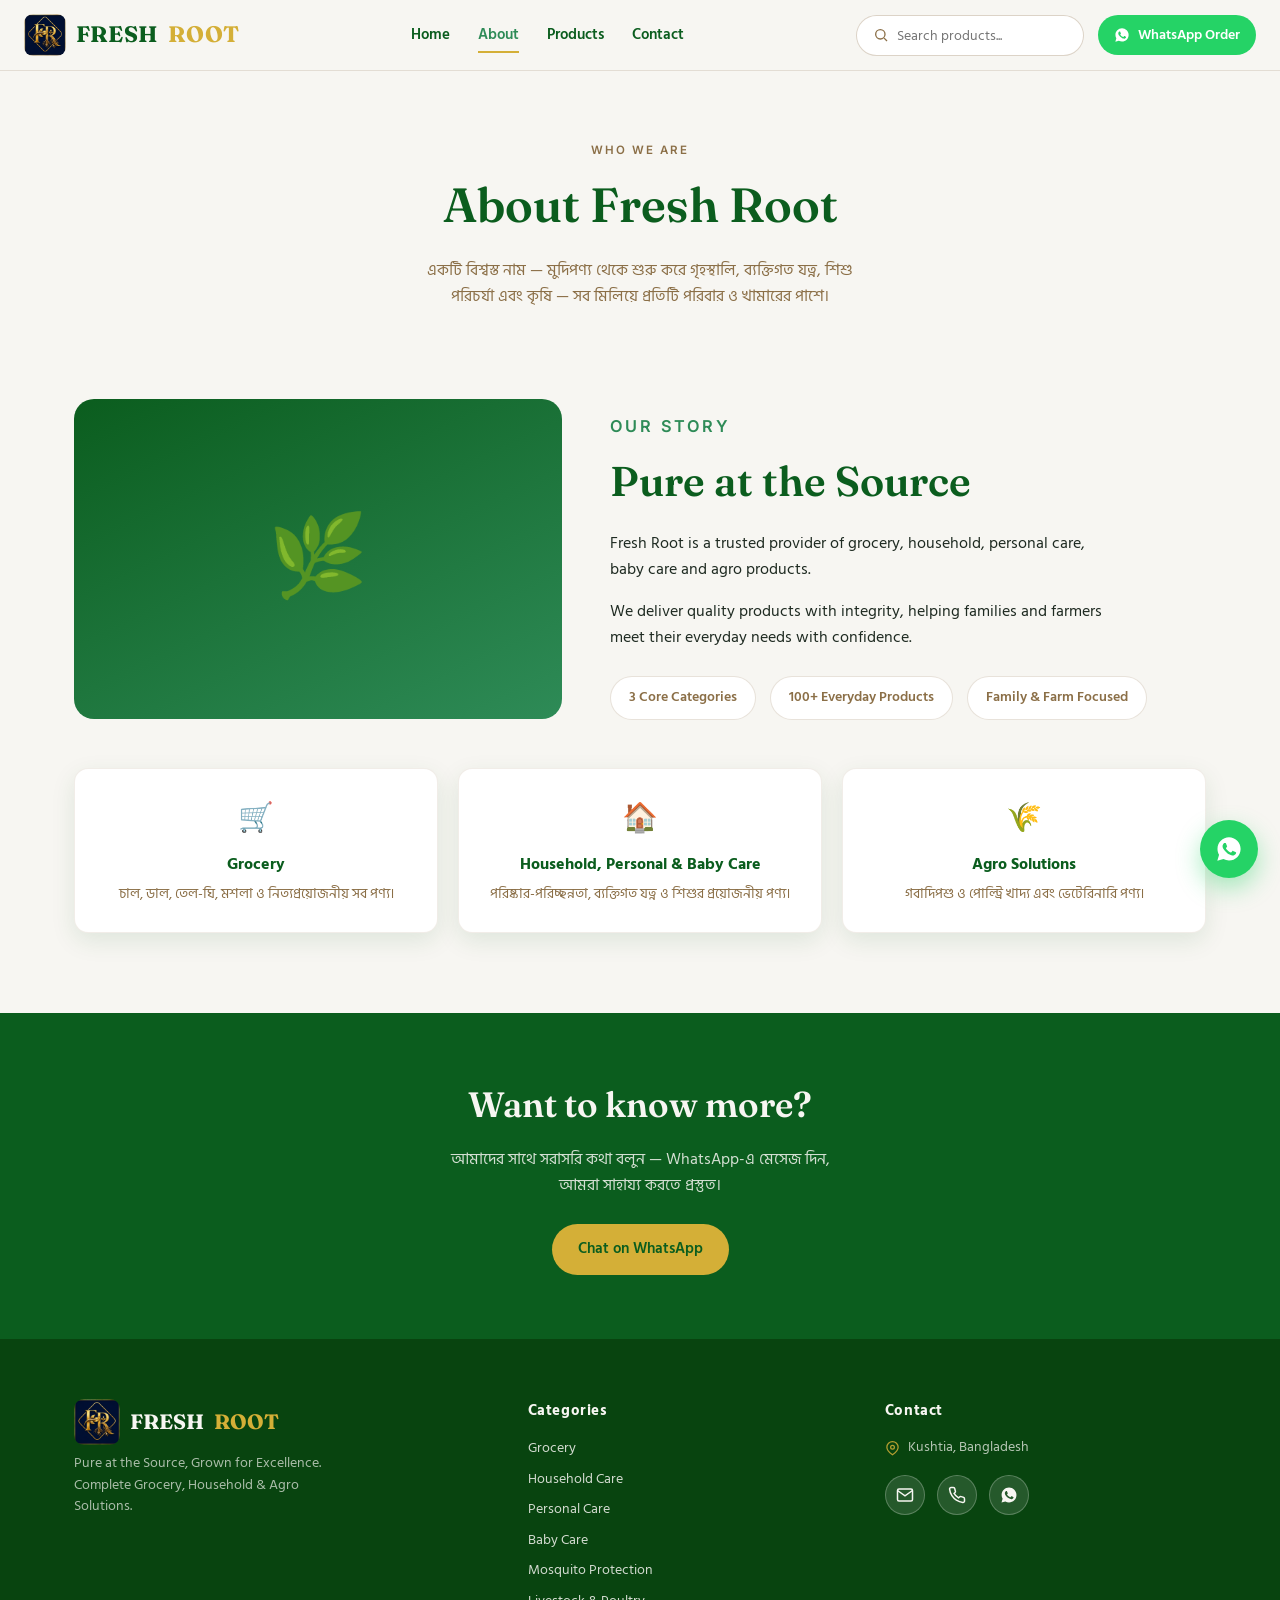
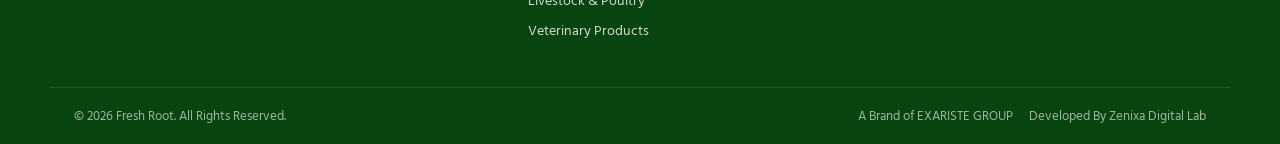
<file: about.html>
<!DOCTYPE html>
<html lang="bn">
<head>
<meta charset="UTF-8">
<meta name="viewport" content="width=device-width, initial-scale=1.0">
<title>About Us | Fresh Root</title>
<link rel="icon" type="image/png" href="favicon.png">
<link rel="preconnect" href="https://fonts.googleapis.com">
<link rel="preconnect" href="https://fonts.gstatic.com" crossorigin>
<link href="https://fonts.googleapis.com/css2?family=Fraunces:opsz,wght@9..144,500;9..144,600;9..144,700&family=Hind+Siliguri:wght@400;500;600;700&family=Inter:wght@400;500;600;700&display=swap" rel="stylesheet">
<link rel="stylesheet" href="style.css">
</head>
<body>

<header>
  <div class="header-inner">
    <a href="index.html" class="logo"><img src="logo.png" alt="Fresh Root logo"> FRESH <span>ROOT</span></a>
    <button class="menu-toggle" id="menuToggle" aria-label="Menu"><span></span><span></span><span></span></button>
    <nav class="nav-links" id="navLinks">
      <a href="index.html">Home</a>
      <a href="about.html" class="active">About</a>
      <a href="products.html">Products</a>
      <a href="contact.html">Contact</a>
    </nav>
    <div class="header-tools">
      <div class="search-box">
        <svg viewBox="0 0 24 24" fill="none" stroke="currentColor" stroke-width="2"><circle cx="11" cy="11" r="7"/><line x1="21" y1="21" x2="16.65" y2="16.65"/></svg>
        <input type="text" id="searchInput" placeholder="Search products...">
      </div>
      <a class="header-wa" target="_blank" rel="noopener" href="https://wa.me/8801713366224?text=আমি%20Fresh%20Root%20থেকে%20অর্ডার%20করতে%20চাই">
        <svg viewBox="0 0 24 24" fill="currentColor"><path d="M12.04 2C6.58 2 2.13 6.45 2.13 11.91c0 1.85.5 3.58 1.36 5.07L2 22l5.2-1.36a9.9 9.9 0 0 0 4.84 1.24h.01c5.46 0 9.91-4.45 9.91-9.91 0-2.65-1.03-5.13-2.9-7C16.97 3.03 14.69 2 12.04 2zm5.78 14.13c-.24.68-1.4 1.31-1.93 1.39-.49.08-1.11.11-1.79-.11-.41-.13-.94-.31-1.62-.6-2.84-1.23-4.7-4.1-4.84-4.29-.14-.19-1.16-1.55-1.16-2.95 0-1.41.74-2.1 1-2.39.26-.29.57-.36.76-.36s.38 0 .55.01c.18.01.41-.07.64.49.24.58.81 2 .88 2.14.07.14.12.31.02.5-.1.19-.15.31-.29.48-.14.17-.3.37-.43.5-.14.14-.29.29-.12.57.17.29.74 1.22 1.6 1.98 1.1.98 2.02 1.28 2.31 1.43.29.14.46.12.63-.07.17-.19.71-.82.9-1.1.19-.29.38-.24.63-.14.26.1 1.65.78 1.93.92.29.14.48.21.55.33.07.12.07.69-.17 1.37z"/></svg>
        <span class="wa-text">WhatsApp Order</span>
      </a>
    </div>
  </div>
</header>

<main>

  <div class="page-hero wrap">
    <p class="eyebrow">Who We Are</p>
    <h1 class="display">About Fresh Root</h1>
    <p>একটি বিশ্বস্ত নাম — মুদিপণ্য থেকে শুরু করে গৃহস্থালি, ব্যক্তিগত যত্ন, শিশু পরিচর্যা এবং কৃষি — সব মিলিয়ে প্রতিটি পরিবার ও খামারের পাশে।</p>
  </div>

  <section class="about">
    <div class="wrap about-inner">
      <div class="about-art"><div class="leaf">🌿</div></div>
      <div>
        <p class="eyebrow">Our Story</p>
        <h2 class="display">Pure at the Source</h2>
        <p>Fresh Root is a trusted provider of grocery, household, personal care, baby care and agro products.</p>
        <p>We deliver quality products with integrity, helping families and farmers meet their everyday needs with confidence.</p>
        <div class="stat-row">
          <span class="stat-chip">3 Core Categories</span>
          <span class="stat-chip">100+ Everyday Products</span>
          <span class="stat-chip">Family &amp; Farm Focused</span>
        </div>
      </div>
    </div>

    <div class="wrap">
      <div class="pillars">
        <a class="pillar" href="products.html#sub-rice">
          <div class="icon">🛒</div>
          <h3>Grocery</h3>
          <p>চাল, ডাল, তেল-ঘি, মশলা ও নিত্যপ্রয়োজনীয় সব পণ্য।</p>
        </a>
        <a class="pillar" href="products.html#sub-householdcare">
          <div class="icon">🏠</div>
          <h3>Household, Personal &amp; Baby Care</h3>
          <p>পরিষ্কার-পরিচ্ছন্নতা, ব্যক্তিগত যত্ন ও শিশুর প্রয়োজনীয় পণ্য।</p>
        </a>
        <a class="pillar" href="products.html#sub-livestock">
          <div class="icon">🌾</div>
          <h3>Agro Solutions</h3>
          <p>গবাদিপশু ও পোল্ট্রি খাদ্য এবং ভেটেরিনারি পণ্য।</p>
        </a>
      </div>
    </div>
  </section>

  <!-- CTA -->
  <div class="cta-band">
    <h2 class="display">Want to know more?</h2>
    <p>আমাদের সাথে সরাসরি কথা বলুন — WhatsApp-এ মেসেজ দিন, আমরা সাহায্য করতে প্রস্তুত।</p>
    <a class="btn btn-primary" style="background:var(--gold); color:var(--green-deep);" target="_blank" rel="noopener" href="https://wa.me/8801713366224?text=আমি%20Fresh%20Root%20সম্পর্কে%20জানতে%20চাই">Chat on WhatsApp</a>
  </div>

</main>

<footer>
  <div class="wrap footer-grid">
    <div>
      <div class="footer-logo"><img src="logo.png" alt="Fresh Root logo"> FRESH <span>ROOT</span></div>
      <p class="footer-tag">Pure at the Source, Grown for Excellence. Complete Grocery, Household &amp; Agro Solutions.</p>
    </div>
    <div>
      <h4>Categories</h4>
      <ul>
        <li><a href="products.html#sub-rice">Grocery</a></li>
        <li><a href="products.html#sub-householdcare">Household Care</a></li>
        <li><a href="products.html#sub-personalcare">Personal Care</a></li>
        <li><a href="products.html#sub-babycare">Baby Care</a></li>
        <li><a href="products.html#sub-mosquito">Mosquito Protection</a></li>
        <li><a href="products.html#sub-livestock">Livestock &amp; Poultry</a></li>
        <li><a href="products.html#sub-vet">Veterinary Products</a></li>
      </ul>
    </div>
    <div>
      <h4>Contact</h4>
      <div class="footer-address">
        <svg viewBox="0 0 24 24" fill="none" stroke="currentColor" stroke-width="2"><path d="M21 10c0 6-9 12-9 12s-9-6-9-12a9 9 0 0 1 18 0Z"/><circle cx="12" cy="10" r="3"/></svg>
        Kushtia, Bangladesh
      </div>
      <div class="icon-row">
        <a class="icon-btn" href="mailto:info@exariste.com" aria-label="Email">
          <svg viewBox="0 0 24 24" fill="none" stroke="currentColor" stroke-width="2"><rect x="2" y="4" width="20" height="16" rx="2"/><path d="m22 6-10 7L2 6"/></svg>
        </a>
        <a class="icon-btn" href="tel:+8801713366224" aria-label="Phone">
          <svg viewBox="0 0 24 24" fill="none" stroke="currentColor" stroke-width="2"><path d="M22 16.92v3a2 2 0 0 1-2.18 2 19.79 19.79 0 0 1-8.63-3.07 19.5 19.5 0 0 1-6-6 19.79 19.79 0 0 1-3.07-8.67A2 2 0 0 1 4.11 2h3a2 2 0 0 1 2 1.72c.127.96.362 1.903.7 2.81a2 2 0 0 1-.45 2.11L8.09 9.91a16 16 0 0 0 6 6l1.27-1.27a2 2 0 0 1 2.11-.45c.907.338 1.85.573 2.81.7A2 2 0 0 1 22 16.92Z"/></svg>
        </a>
        <a class="icon-btn" target="_blank" rel="noopener" href="https://wa.me/8801713366224?text=আমি%20Fresh%20Root%20থেকে%20অর্ডার%20করতে%20চাই" aria-label="WhatsApp">
          <svg viewBox="0 0 24 24" fill="currentColor"><path d="M12.04 2C6.58 2 2.13 6.45 2.13 11.91c0 1.85.5 3.58 1.36 5.07L2 22l5.2-1.36a9.9 9.9 0 0 0 4.84 1.24h.01c5.46 0 9.91-4.45 9.91-9.91 0-2.65-1.03-5.13-2.9-7C16.97 3.03 14.69 2 12.04 2zm5.78 14.13c-.24.68-1.4 1.31-1.93 1.39-.49.08-1.11.11-1.79-.11-.41-.13-.94-.31-1.62-.6-2.84-1.23-4.7-4.1-4.84-4.29-.14-.19-1.16-1.55-1.16-2.95 0-1.41.74-2.1 1-2.39.26-.29.57-.36.76-.36s.38 0 .55.01c.18.01.41-.07.64.49.24.58.81 2 .88 2.14.07.14.12.31.02.5-.1.19-.15.31-.29.48-.14.17-.3.37-.43.5-.14.14-.29.29-.12.57.17.29.74 1.22 1.6 1.98 1.1.98 2.02 1.28 2.31 1.43.29.14.46.12.63-.07.17-.19.71-.82.9-1.1.19-.29.38-.24.63-.14.26.1 1.65.78 1.93.92.29.14.48.21.55.33.07.12.07.69-.17 1.37z"/></svg>
        </a>
      </div>
    </div>
  </div>
  <div class="footer-bottom wrap">
    <span>© 2026 Fresh Root. All Rights Reserved.</span>
    <div class="credits">
      <span>A Brand of EXARISTE GROUP</span>
      <span>Developed By Zenixa Digital Lab</span>
    </div>
  </div>
</footer>

<a class="wa-float" target="_blank" rel="noopener" aria-label="Order on WhatsApp" href="https://wa.me/8801713366224?text=আমি%20Fresh%20Root%20থেকে%20অর্ডার%20করতে%20চাই">
  <svg viewBox="0 0 24 24" fill="currentColor"><path d="M12.04 2C6.58 2 2.13 6.45 2.13 11.91c0 1.85.5 3.58 1.36 5.07L2 22l5.2-1.36a9.9 9.9 0 0 0 4.84 1.24h.01c5.46 0 9.91-4.45 9.91-9.91 0-2.65-1.03-5.13-2.9-7C16.97 3.03 14.69 2 12.04 2zm5.78 14.13c-.24.68-1.4 1.31-1.93 1.39-.49.08-1.11.11-1.79-.11-.41-.13-.94-.31-1.62-.6-2.84-1.23-4.7-4.1-4.84-4.29-.14-.19-1.16-1.55-1.16-2.95 0-1.41.74-2.1 1-2.39.26-.29.57-.36.76-.36s.38 0 .55.01c.18.01.41-.07.64.49.24.58.81 2 .88 2.14.07.14.12.31.02.5-.1.19-.15.31-.29.48-.14.17-.3.37-.43.5-.14.14-.29.29-.12.57.17.29.74 1.22 1.6 1.98 1.1.98 2.02 1.28 2.31 1.43.29.14.46.12.63-.07.17-.19.71-.82.9-1.1.19-.29.38-.24.63-.14.26.1 1.65.78 1.93.92.29.14.48.21.55.33.07.12.07.69-.17 1.37z"/></svg>
</a>

<script src="script.js"></script>
</body>
</html>
</file>
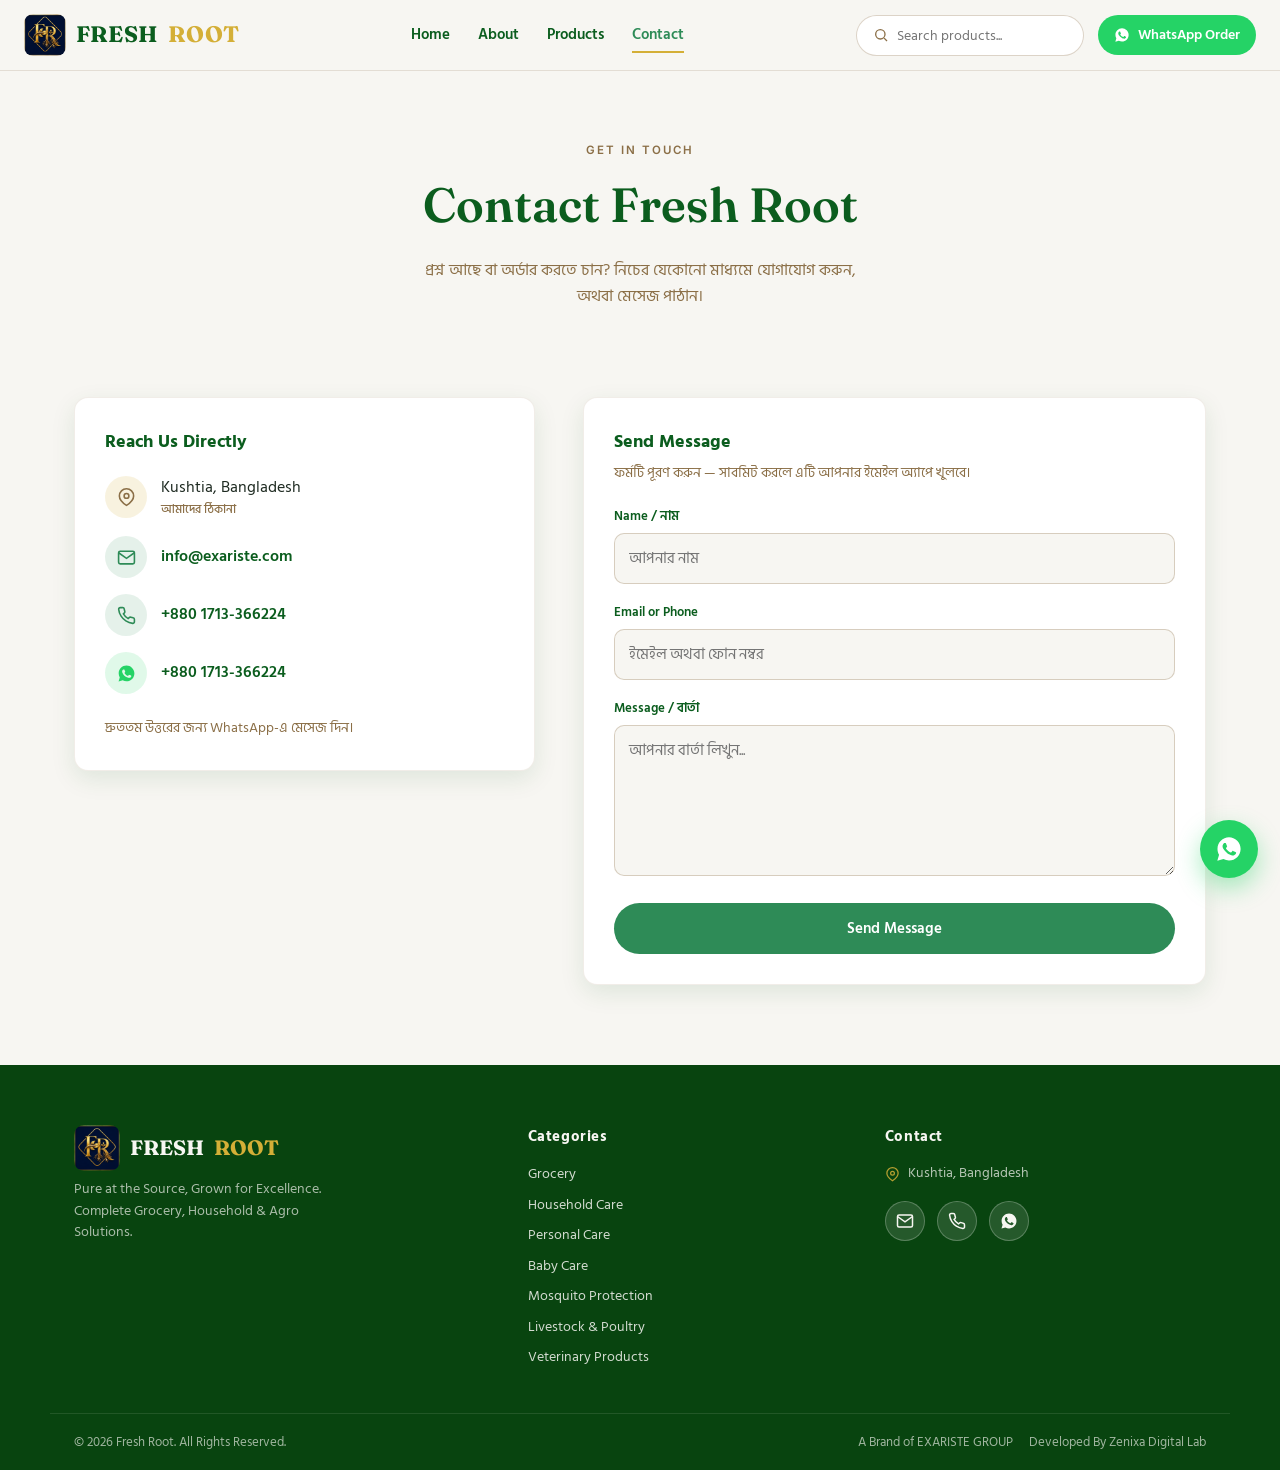
<file: contact.html>
<!DOCTYPE html>
<html lang="bn">
<head>
<meta charset="UTF-8">
<meta name="viewport" content="width=device-width, initial-scale=1.0">
<title>Contact Us | Fresh Root</title>
<link rel="icon" type="image/png" href="favicon.png">
<link rel="preconnect" href="https://fonts.googleapis.com">
<link rel="preconnect" href="https://fonts.gstatic.com" crossorigin>
<link href="https://fonts.googleapis.com/css2?family=Fraunces:opsz,wght@9..144,500;9..144,600;9..144,700&family=Hind+Siliguri:wght@400;500;600;700&family=Inter:wght@400;500;600;700&display=swap" rel="stylesheet">
<link rel="stylesheet" href="style.css">
</head>
<body>

<header>
  <div class="header-inner">
    <a href="index.html" class="logo"><img src="logo.png" alt="Fresh Root logo"> FRESH <span>ROOT</span></a>
    <button class="menu-toggle" id="menuToggle" aria-label="Menu"><span></span><span></span><span></span></button>
    <nav class="nav-links" id="navLinks">
      <a href="index.html">Home</a>
      <a href="about.html">About</a>
      <a href="products.html">Products</a>
      <a href="contact.html" class="active">Contact</a>
    </nav>
    <div class="header-tools">
      <div class="search-box">
        <svg viewBox="0 0 24 24" fill="none" stroke="currentColor" stroke-width="2"><circle cx="11" cy="11" r="7"/><line x1="21" y1="21" x2="16.65" y2="16.65"/></svg>
        <input type="text" id="searchInput" placeholder="Search products...">
      </div>
      <a class="header-wa" target="_blank" rel="noopener" href="https://wa.me/8801713366224?text=আমি%20Fresh%20Root%20থেকে%20অর্ডার%20করতে%20চাই">
        <svg viewBox="0 0 24 24" fill="currentColor"><path d="M12.04 2C6.58 2 2.13 6.45 2.13 11.91c0 1.85.5 3.58 1.36 5.07L2 22l5.2-1.36a9.9 9.9 0 0 0 4.84 1.24h.01c5.46 0 9.91-4.45 9.91-9.91 0-2.65-1.03-5.13-2.9-7C16.97 3.03 14.69 2 12.04 2zm5.78 14.13c-.24.68-1.4 1.31-1.93 1.39-.49.08-1.11.11-1.79-.11-.41-.13-.94-.31-1.62-.6-2.84-1.23-4.7-4.1-4.84-4.29-.14-.19-1.16-1.55-1.16-2.95 0-1.41.74-2.1 1-2.39.26-.29.57-.36.76-.36s.38 0 .55.01c.18.01.41-.07.64.49.24.58.81 2 .88 2.14.07.14.12.31.02.5-.1.19-.15.31-.29.48-.14.17-.3.37-.43.5-.14.14-.29.29-.12.57.17.29.74 1.22 1.6 1.98 1.1.98 2.02 1.28 2.31 1.43.29.14.46.12.63-.07.17-.19.71-.82.9-1.1.19-.29.38-.24.63-.14.26.1 1.65.78 1.93.92.29.14.48.21.55.33.07.12.07.69-.17 1.37z"/></svg>
        <span class="wa-text">WhatsApp Order</span>
      </a>
    </div>
  </div>
</header>

<main>

  <div class="page-hero wrap">
    <p class="eyebrow">Get In Touch</p>
    <h1 class="display">Contact Fresh Root</h1>
    <p>প্রশ্ন আছে বা অর্ডার করতে চান? নিচের যেকোনো মাধ্যমে যোগাযোগ করুন, অথবা মেসেজ পাঠান।</p>
  </div>

  <section>
    <div class="wrap contact-grid">

      <div class="contact-card">
        <h3>Reach Us Directly</h3>

        <div class="contact-line">
          <div class="icon-circle pin">
            <svg viewBox="0 0 24 24" fill="none" stroke="currentColor" stroke-width="2"><path d="M21 10c0 6-9 12-9 12s-9-6-9-12a9 9 0 0 1 18 0Z"/><circle cx="12" cy="10" r="3"/></svg>
          </div>
          <div>
            <span>Kushtia, Bangladesh</span>
            <span class="note">আমাদের ঠিকানা</span>
          </div>
        </div>

        <div class="contact-line">
          <div class="icon-circle">
            <svg viewBox="0 0 24 24" fill="none" stroke="currentColor" stroke-width="2"><rect x="2" y="4" width="20" height="16" rx="2"/><path d="m22 6-10 7L2 6"/></svg>
          </div>
          <a href="mailto:info@exariste.com">info@exariste.com</a>
        </div>

        <div class="contact-line">
          <div class="icon-circle">
            <svg viewBox="0 0 24 24" fill="none" stroke="currentColor" stroke-width="2"><path d="M22 16.92v3a2 2 0 0 1-2.18 2 19.79 19.79 0 0 1-8.63-3.07 19.5 19.5 0 0 1-6-6 19.79 19.79 0 0 1-3.07-8.67A2 2 0 0 1 4.11 2h3a2 2 0 0 1 2 1.72c.127.96.362 1.903.7 2.81a2 2 0 0 1-.45 2.11L8.09 9.91a16 16 0 0 0 6 6l1.27-1.27a2 2 0 0 1 2.11-.45c.907.338 1.85.573 2.81.7A2 2 0 0 1 22 16.92Z"/></svg>
          </div>
          <a href="tel:+8801713366224">+880 1713-366224</a>
        </div>

        <div class="contact-line">
          <div class="icon-circle wa">
            <svg viewBox="0 0 24 24" fill="currentColor"><path d="M12.04 2C6.58 2 2.13 6.45 2.13 11.91c0 1.85.5 3.58 1.36 5.07L2 22l5.2-1.36a9.9 9.9 0 0 0 4.84 1.24h.01c5.46 0 9.91-4.45 9.91-9.91 0-2.65-1.03-5.13-2.9-7C16.97 3.03 14.69 2 12.04 2zm5.78 14.13c-.24.68-1.4 1.31-1.93 1.39-.49.08-1.11.11-1.79-.11-.41-.13-.94-.31-1.62-.6-2.84-1.23-4.7-4.1-4.84-4.29-.14-.19-1.16-1.55-1.16-2.95 0-1.41.74-2.1 1-2.39.26-.29.57-.36.76-.36s.38 0 .55.01c.18.01.41-.07.64.49.24.58.81 2 .88 2.14.07.14.12.31.02.5-.1.19-.15.31-.29.48-.14.17-.3.37-.43.5-.14.14-.29.29-.12.57.17.29.74 1.22 1.6 1.98 1.1.98 2.02 1.28 2.31 1.43.29.14.46.12.63-.07.17-.19.71-.82.9-1.1.19-.29.38-.24.63-.14.26.1 1.65.78 1.93.92.29.14.48.21.55.33.07.12.07.69-.17 1.37z"/></svg>
          </div>
          <a target="_blank" rel="noopener" href="https://wa.me/8801713366224?text=আমি%20Fresh%20Root%20থেকে%20অর্ডার%20করতে%20চাই">+880 1713-366224</a>
        </div>

        <p style="margin-top:24px; font-size:0.85rem; color:var(--brown-earth);">দ্রুততম উত্তরের জন্য WhatsApp-এ মেসেজ দিন।</p>
      </div>

      <form class="contact-form" id="contactForm">
        <h3>Send Message</h3>
        <p class="hint">ফর্মটি পূরণ করুন — সাবমিট করলে এটি আপনার ইমেইল অ্যাপে খুলবে।</p>

        <div class="field">
          <label for="cf-name">Name / নাম</label>
          <input type="text" id="cf-name" name="name" required placeholder="আপনার নাম">
        </div>
        <div class="field">
          <label for="cf-contact">Email or Phone</label>
          <input type="text" id="cf-contact" name="contact" required placeholder="ইমেইল অথবা ফোন নম্বর">
        </div>
        <div class="field">
          <label for="cf-message">Message / বার্তা</label>
          <textarea id="cf-message" name="message" rows="5" required placeholder="আপনার বার্তা লিখুন..."></textarea>
        </div>
        <button type="submit" class="btn btn-primary" style="width:100%; justify-content:center;">Send Message</button>
        <p class="form-status" id="formStatus"></p>
      </form>

    </div>
  </section>

</main>

<footer>
  <div class="wrap footer-grid">
    <div>
      <div class="footer-logo"><img src="logo.png" alt="Fresh Root logo"> FRESH <span>ROOT</span></div>
      <p class="footer-tag">Pure at the Source, Grown for Excellence. Complete Grocery, Household &amp; Agro Solutions.</p>
    </div>
    <div>
      <h4>Categories</h4>
      <ul>
        <li><a href="products.html#sub-rice">Grocery</a></li>
        <li><a href="products.html#sub-householdcare">Household Care</a></li>
        <li><a href="products.html#sub-personalcare">Personal Care</a></li>
        <li><a href="products.html#sub-babycare">Baby Care</a></li>
        <li><a href="products.html#sub-mosquito">Mosquito Protection</a></li>
        <li><a href="products.html#sub-livestock">Livestock &amp; Poultry</a></li>
        <li><a href="products.html#sub-vet">Veterinary Products</a></li>
      </ul>
    </div>
    <div>
      <h4>Contact</h4>
      <div class="footer-address">
        <svg viewBox="0 0 24 24" fill="none" stroke="currentColor" stroke-width="2"><path d="M21 10c0 6-9 12-9 12s-9-6-9-12a9 9 0 0 1 18 0Z"/><circle cx="12" cy="10" r="3"/></svg>
        Kushtia, Bangladesh
      </div>
      <div class="icon-row">
        <a class="icon-btn" href="mailto:info@exariste.com" aria-label="Email">
          <svg viewBox="0 0 24 24" fill="none" stroke="currentColor" stroke-width="2"><rect x="2" y="4" width="20" height="16" rx="2"/><path d="m22 6-10 7L2 6"/></svg>
        </a>
        <a class="icon-btn" href="tel:+8801713366224" aria-label="Phone">
          <svg viewBox="0 0 24 24" fill="none" stroke="currentColor" stroke-width="2"><path d="M22 16.92v3a2 2 0 0 1-2.18 2 19.79 19.79 0 0 1-8.63-3.07 19.5 19.5 0 0 1-6-6 19.79 19.79 0 0 1-3.07-8.67A2 2 0 0 1 4.11 2h3a2 2 0 0 1 2 1.72c.127.96.362 1.903.7 2.81a2 2 0 0 1-.45 2.11L8.09 9.91a16 16 0 0 0 6 6l1.27-1.27a2 2 0 0 1 2.11-.45c.907.338 1.85.573 2.81.7A2 2 0 0 1 22 16.92Z"/></svg>
        </a>
        <a class="icon-btn" target="_blank" rel="noopener" href="https://wa.me/8801713366224?text=আমি%20Fresh%20Root%20থেকে%20অর্ডার%20করতে%20চাই" aria-label="WhatsApp">
          <svg viewBox="0 0 24 24" fill="currentColor"><path d="M12.04 2C6.58 2 2.13 6.45 2.13 11.91c0 1.85.5 3.58 1.36 5.07L2 22l5.2-1.36a9.9 9.9 0 0 0 4.84 1.24h.01c5.46 0 9.91-4.45 9.91-9.91 0-2.65-1.03-5.13-2.9-7C16.97 3.03 14.69 2 12.04 2zm5.78 14.13c-.24.68-1.4 1.31-1.93 1.39-.49.08-1.11.11-1.79-.11-.41-.13-.94-.31-1.62-.6-2.84-1.23-4.7-4.1-4.84-4.29-.14-.19-1.16-1.55-1.16-2.95 0-1.41.74-2.1 1-2.39.26-.29.57-.36.76-.36s.38 0 .55.01c.18.01.41-.07.64.49.24.58.81 2 .88 2.14.07.14.12.31.02.5-.1.19-.15.31-.29.48-.14.17-.3.37-.43.5-.14.14-.29.29-.12.57.17.29.74 1.22 1.6 1.98 1.1.98 2.02 1.28 2.31 1.43.29.14.46.12.63-.07.17-.19.71-.82.9-1.1.19-.29.38-.24.63-.14.26.1 1.65.78 1.93.92.29.14.48.21.55.33.07.12.07.69-.17 1.37z"/></svg>
        </a>
      </div>
    </div>
  </div>
  <div class="footer-bottom wrap">
    <span>© 2026 Fresh Root. All Rights Reserved.</span>
    <div class="credits">
      <span>A Brand of EXARISTE GROUP</span>
      <span>Developed By Zenixa Digital Lab</span>
    </div>
  </div>
</footer>

<a class="wa-float" target="_blank" rel="noopener" aria-label="Order on WhatsApp" href="https://wa.me/8801713366224?text=আমি%20Fresh%20Root%20থেকে%20অর্ডার%20করতে%20চাই">
  <svg viewBox="0 0 24 24" fill="currentColor"><path d="M12.04 2C6.58 2 2.13 6.45 2.13 11.91c0 1.85.5 3.58 1.36 5.07L2 22l5.2-1.36a9.9 9.9 0 0 0 4.84 1.24h.01c5.46 0 9.91-4.45 9.91-9.91 0-2.65-1.03-5.13-2.9-7C16.97 3.03 14.69 2 12.04 2zm5.78 14.13c-.24.68-1.4 1.31-1.93 1.39-.49.08-1.11.11-1.79-.11-.41-.13-.94-.31-1.62-.6-2.84-1.23-4.7-4.1-4.84-4.29-.14-.19-1.16-1.55-1.16-2.95 0-1.41.74-2.1 1-2.39.26-.29.57-.36.76-.36s.38 0 .55.01c.18.01.41-.07.64.49.24.58.81 2 .88 2.14.07.14.12.31.02.5-.1.19-.15.31-.29.48-.14.17-.3.37-.43.5-.14.14-.29.29-.12.57.17.29.74 1.22 1.6 1.98 1.1.98 2.02 1.28 2.31 1.43.29.14.46.12.63-.07.17-.19.71-.82.9-1.1.19-.29.38-.24.63-.14.26.1 1.65.78 1.93.92.29.14.48.21.55.33.07.12.07.69-.17 1.37z"/></svg>
</a>

<script src="script.js"></script>
</body>
</html>
</file>
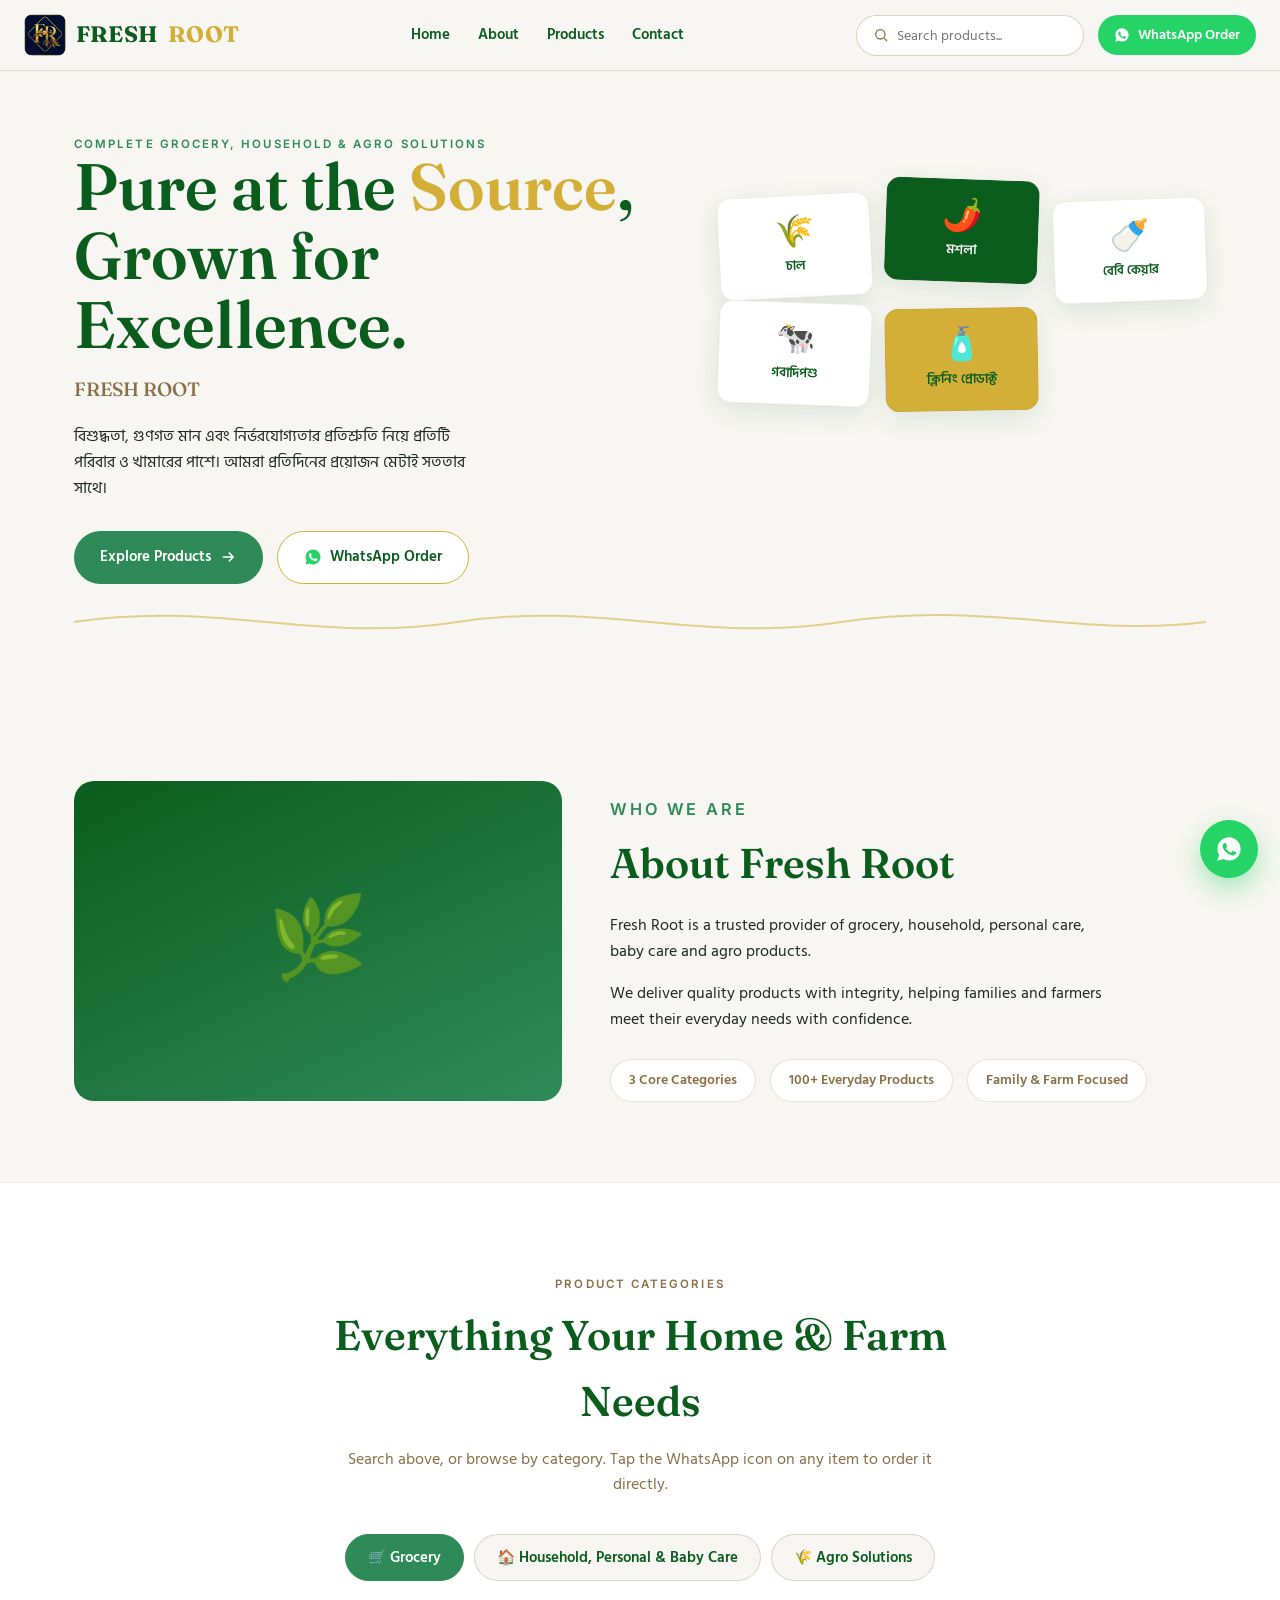
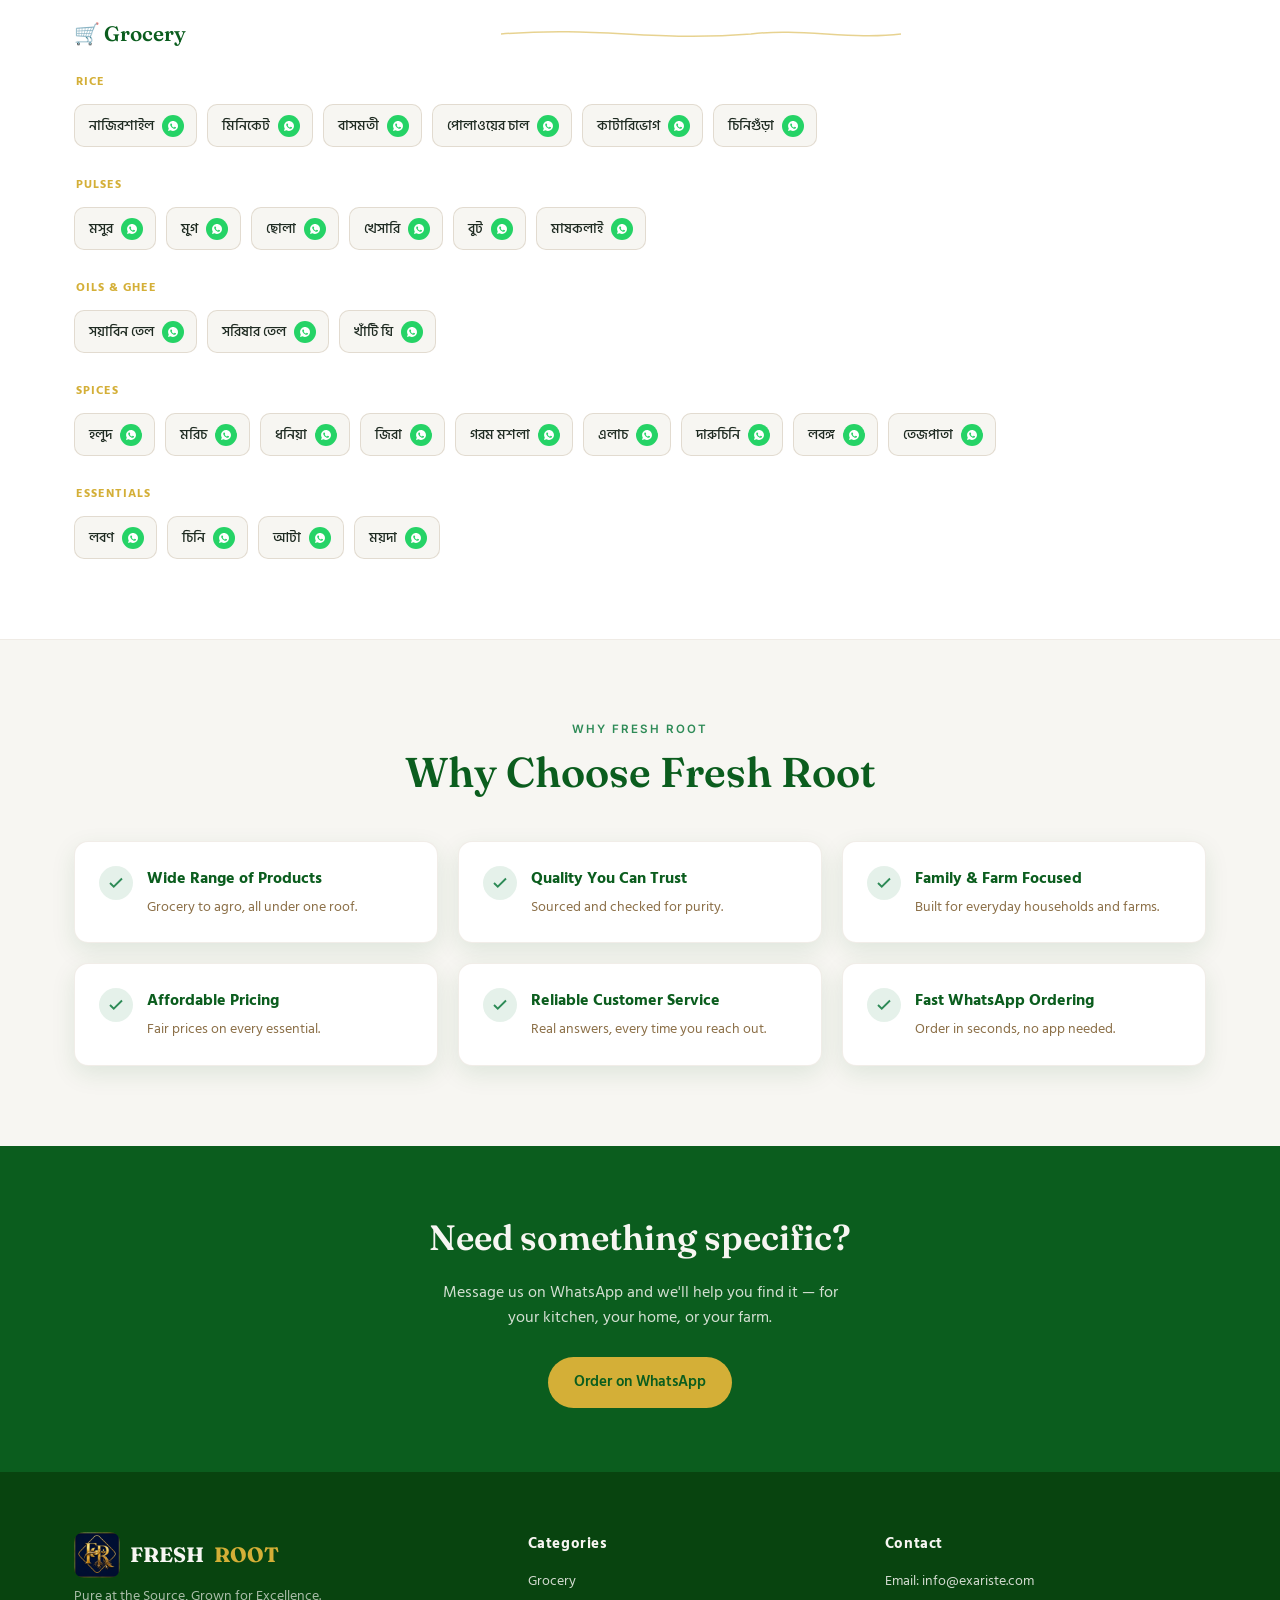
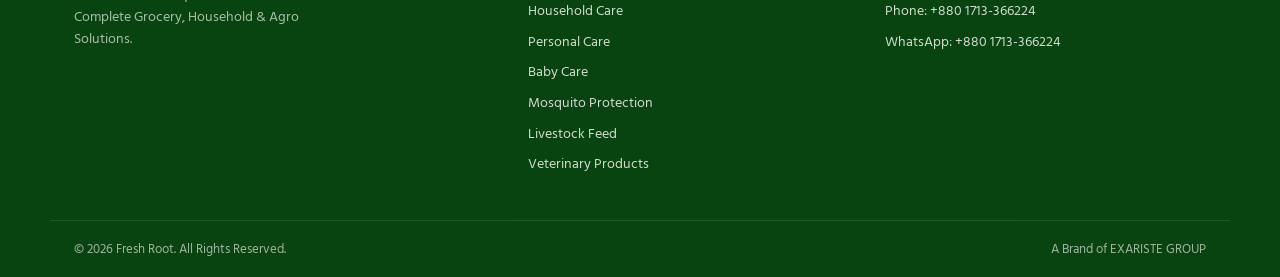
<file: fresh-root-website.html>
<!DOCTYPE html>
<html lang="bn">
<head>
<meta charset="UTF-8">
<meta name="viewport" content="width=device-width, initial-scale=1.0">
<title>Fresh Root | Pure at the Source, Grown for Excellence</title>
<link rel="icon" type="image/png" href="favicon.png">
<link rel="preconnect" href="https://fonts.googleapis.com">
<link rel="preconnect" href="https://fonts.gstatic.com" crossorigin>
<link href="https://fonts.googleapis.com/css2?family=Fraunces:opsz,wght@9..144,500;9..144,600;9..144,700&family=Hind+Siliguri:wght@400;500;600;700&family=Inter:wght@400;500;600;700&display=swap" rel="stylesheet">
<style>
  :root{
    --green-deep:#0B5D1E;
    --green-leaf:#2E8B57;
    --brown-earth:#8B6F47;
    --cream:#F7F6F2;
    --gold:#D4AF37;
    --text:#1F2B22;
    --whatsapp:#25D366;
    --radius:14px;
    --shadow:0 8px 24px rgba(11,93,30,0.10);
  }
  *{box-sizing:border-box; margin:0; padding:0;}
  html{scroll-behavior:smooth;}
  @media (prefers-reduced-motion: reduce){
    html{scroll-behavior:auto;}
    *{animation-duration:0.001ms !important; animation-iteration-count:1 !important; transition-duration:0.001ms !important;}
  }
  body{
    font-family:'Hind Siliguri','Inter',sans-serif;
    color:var(--text);
    background:var(--cream);
    line-height:1.6;
  }
  img,svg{display:block; max-width:100%;}
  a{color:inherit; text-decoration:none;}
  ul{list-style:none;}
  button{font-family:inherit; cursor:pointer; border:none; background:none;}
  .display{font-family:'Fraunces','Hind Siliguri',serif; font-weight:600;}
  .eyebrow{
    font-family:'Inter',sans-serif;
    font-size:0.72rem;
    font-weight:600;
    letter-spacing:0.18em;
    text-transform:uppercase;
    color:var(--green-leaf);
  }
  .wrap{max-width:1180px; margin:0 auto; padding:0 24px;}
  section{padding:80px 0;}
  @media (max-width:720px){ section{padding:56px 0;} }

  /* ---------- Header ---------- */
  header{
    position:sticky; top:0; z-index:100;
    background:rgba(247,246,242,0.92);
    backdrop-filter:blur(8px);
    border-bottom:1px solid rgba(139,111,71,0.18);
  }
  .header-inner{
    display:flex; align-items:center; justify-content:space-between;
    gap:20px; padding:14px 24px;
  }
  .logo{
    display:flex; align-items:center; gap:10px;
    font-family:'Fraunces',serif; font-weight:700; font-size:1.4rem;
    color:var(--green-deep); letter-spacing:0.01em;
  }
  .logo img{width:42px; height:42px; border-radius:9px; flex-shrink:0;}
  .logo span{color:var(--gold);}
  nav.nav-links{display:flex; align-items:center; gap:28px;}
  nav.nav-links a{
    font-size:0.95rem; font-weight:600; color:var(--green-deep);
    position:relative; padding:4px 0;
  }
  nav.nav-links a::after{
    content:""; position:absolute; left:0; bottom:-2px; width:0; height:2px;
    background:var(--gold); transition:width .25s ease;
  }
  nav.nav-links a:hover::after{width:100%;}
  .header-tools{display:flex; align-items:center; gap:14px;}
  .search-box{
    display:flex; align-items:center; gap:8px;
    background:#fff; border:1px solid rgba(139,111,71,0.3);
    border-radius:999px; padding:8px 16px; min-width:0;
  }
  .search-box svg{flex-shrink:0; width:16px; height:16px; color:var(--brown-earth);}
  .search-box input{
    border:none; outline:none; font-family:inherit; font-size:0.9rem;
    background:transparent; width:170px; color:var(--text);
  }
  .header-wa{
    display:flex; align-items:center; gap:8px;
    background:var(--whatsapp); color:#fff; font-weight:600; font-size:0.88rem;
    padding:9px 16px; border-radius:999px; white-space:nowrap;
    transition:transform .2s ease, box-shadow .2s ease;
  }
  .header-wa:hover{transform:translateY(-1px); box-shadow:0 6px 16px rgba(37,211,102,0.35);}
  .header-wa svg{width:16px; height:16px;}
  .menu-toggle{display:none; width:26px; height:20px; position:relative;}
  .menu-toggle span{
    position:absolute; left:0; width:100%; height:2px; background:var(--green-deep);
    transition:all .25s ease;
  }
  .menu-toggle span:nth-child(1){top:0;}
  .menu-toggle span:nth-child(2){top:9px;}
  .menu-toggle span:nth-child(3){top:18px;}
  .menu-toggle.open span:nth-child(1){transform:translateY(9px) rotate(45deg);}
  .menu-toggle.open span:nth-child(2){opacity:0;}
  .menu-toggle.open span:nth-child(3){transform:translateY(-9px) rotate(-45deg);}

  @media (max-width:900px){
    .search-box input{width:120px;}
  }
  @media (max-width:760px){
    nav.nav-links{
      position:absolute; top:100%; left:0; right:0; flex-direction:column;
      background:var(--cream); padding:18px 24px; gap:16px;
      border-bottom:1px solid rgba(139,111,71,0.18);
      transform-origin:top; transform:scaleY(0); opacity:0; pointer-events:none;
      transition:transform .2s ease, opacity .2s ease;
    }
    nav.nav-links.open{transform:scaleY(1); opacity:1; pointer-events:auto;}
    .search-box{display:none;}
    .header-wa span.wa-text{display:none;}
    .menu-toggle{display:block;}
  }

  /* ---------- Hero ---------- */
  .hero{padding:64px 0 40px;}
  .hero-inner{
    display:grid; grid-template-columns:1.1fr 0.9fr; gap:48px; align-items:center;
  }
  @media (max-width:880px){ .hero-inner{grid-template-columns:1fr;} }
  .hero h1{font-size:clamp(2.6rem,5.4vw,4.1rem); color:var(--green-deep); line-height:1.05;}
  .hero h1 em{font-style:normal; color:var(--gold);}
  .hero .tagline{
    font-family:'Fraunces',serif; font-weight:500; font-size:1.2rem;
    color:var(--brown-earth); margin-top:14px;
  }
  .hero .sub{font-size:1.02rem; font-weight:600; color:var(--green-leaf); margin-top:6px;}
  .hero p.desc{margin-top:18px; max-width:46ch; font-size:1.02rem;}
  .hero-actions{display:flex; gap:14px; margin-top:30px; flex-wrap:wrap;}
  .btn{
    display:inline-flex; align-items:center; gap:8px;
    padding:13px 26px; border-radius:999px; font-weight:600; font-size:0.96rem;
    transition:transform .2s ease, box-shadow .2s ease;
  }
  .btn-primary{background:var(--green-leaf); color:#fff;}
  .btn-primary:hover{transform:translateY(-2px); box-shadow:0 10px 20px rgba(46,139,87,0.3); background:var(--green-deep);}
  .btn-outline{background:#fff; border:1.5px solid var(--gold); color:var(--green-deep);}
  .btn-outline:hover{transform:translateY(-2px); box-shadow:0 10px 20px rgba(212,175,55,0.25);}
  .btn svg{width:18px; height:18px;}

  .root-line{margin:8px 0; opacity:0.55;}

  .collage{position:relative; min-height:340px;}
  .collage-grid{
    display:grid; grid-template-columns:repeat(3,1fr); gap:14px;
  }
  .collage-card{
    background:#fff; border-radius:var(--radius); box-shadow:var(--shadow);
    padding:20px 14px; text-align:center; border:1px solid rgba(139,111,71,0.12);
  }
  .collage-card .icon{font-size:2rem; line-height:1;}
  .collage-card .label{margin-top:8px; font-size:0.82rem; font-weight:600; color:var(--green-deep);}
  .collage-card:nth-child(1){transform:rotate(-3deg) translateY(6px);}
  .collage-card:nth-child(2){transform:rotate(2deg) translateY(-10px); background:var(--green-deep); }
  .collage-card:nth-child(2) .label{color:var(--cream);}
  .collage-card:nth-child(3){transform:rotate(-2deg) translateY(10px);}
  .collage-card:nth-child(4){transform:rotate(2deg) translateY(-4px);}
  .collage-card:nth-child(5){transform:rotate(-1deg) translateY(2px); grid-column:2; background:var(--gold);}
  .collage-card:nth-child(5) .label{color:var(--green-deep);}

  /* ---------- About ---------- */
  .about-inner{display:grid; grid-template-columns:0.9fr 1.1fr; gap:48px; align-items:center;}
  @media (max-width:820px){ .about-inner{grid-template-columns:1fr;} }
  .about h2{font-size:clamp(1.9rem,3.4vw,2.6rem); color:var(--green-deep); margin-top:8px;}
  .about p{margin-top:16px; max-width:56ch; font-size:1.02rem;}
  .stat-row{display:flex; gap:14px; margin-top:26px; flex-wrap:wrap;}
  .stat-chip{
    background:#fff; border:1px solid rgba(139,111,71,0.2); border-radius:999px;
    padding:10px 18px; font-size:0.85rem; font-weight:600; color:var(--brown-earth);
  }
  .about-art{
    background:linear-gradient(155deg, var(--green-deep), var(--green-leaf));
    border-radius:20px; min-height:320px; position:relative; overflow:hidden;
    display:flex; align-items:center; justify-content:center;
  }
  .about-art .leaf{font-size:5rem; opacity:0.9;}

  /* ---------- Products ---------- */
  #products{background:#fff; border-top:1px solid rgba(139,111,71,0.14); border-bottom:1px solid rgba(139,111,71,0.14);}
  .products-head{text-align:center; max-width:640px; margin:0 auto 36px;}
  .products-head h2{font-size:clamp(1.9rem,3.4vw,2.6rem); color:var(--green-deep); margin-top:8px;}
  .products-head p{margin-top:12px; color:var(--brown-earth);}

  .tabs{display:flex; justify-content:center; gap:10px; flex-wrap:wrap; margin-bottom:36px;}
  .tab-btn{
    padding:11px 22px; border-radius:999px; font-weight:600; font-size:0.92rem;
    background:var(--cream); border:1.5px solid rgba(139,111,71,0.25); color:var(--green-deep);
    transition:all .2s ease;
  }
  .tab-btn.active{background:var(--green-leaf); border-color:var(--green-leaf); color:#fff;}
  .tab-btn:hover:not(.active){border-color:var(--gold);}

  .no-results{display:none; text-align:center; color:var(--brown-earth); padding:30px 0; font-weight:600;}
  .no-results.show{display:block;}

  .category-panel{display:none;}
  .category-panel.active{display:block;}
  body.search-mode .category-panel{display:block !important;}
  body.search-mode .category-panel .panel-title{display:none;}

  .panel-title{
    display:flex; align-items:center; gap:10px; margin-bottom:22px;
    font-family:'Fraunces',serif; font-weight:600; font-size:1.3rem; color:var(--green-deep);
  }
  .panel-title .root-line{flex:1; margin:0;}

  .subgroup{margin-bottom:28px;}
  .subgroup:last-child{margin-bottom:0;}
  .subgroup-label{
    font-size:0.78rem; font-weight:700; letter-spacing:0.08em; text-transform:uppercase;
    color:var(--gold); margin-bottom:12px; padding-left:2px;
  }
  .chip-row{display:flex; flex-wrap:wrap; gap:10px;}
  .chip{
    display:inline-flex; align-items:center; gap:8px;
    background:var(--cream); border:1px solid rgba(139,111,71,0.2);
    border-radius:10px; padding:9px 12px 9px 14px; font-size:0.9rem; font-weight:500;
    transition:transform .15s ease, box-shadow .15s ease, border-color .15s ease;
  }
  .chip:hover{transform:translateY(-2px); box-shadow:0 6px 14px rgba(212,175,55,0.18); border-color:var(--gold);}
  .chip.hidden{display:none;}
  .chip-order{
    width:22px; height:22px; border-radius:50%; background:var(--whatsapp);
    display:flex; align-items:center; justify-content:center; flex-shrink:0;
  }
  .chip-order svg{width:12px; height:12px; color:#fff;}

  /* ---------- Why choose ---------- */
  .why-grid{
    display:grid; grid-template-columns:repeat(3,1fr); gap:20px; margin-top:36px;
  }
  @media (max-width:880px){ .why-grid{grid-template-columns:repeat(2,1fr);} }
  @media (max-width:560px){ .why-grid{grid-template-columns:1fr;} }
  .why-card{
    background:#fff; border-radius:var(--radius); padding:24px; box-shadow:var(--shadow);
    border:1px solid rgba(139,111,71,0.12); display:flex; gap:14px; align-items:flex-start;
  }
  .why-card .check{
    width:34px; height:34px; border-radius:50%; background:rgba(46,139,87,0.12);
    display:flex; align-items:center; justify-content:center; flex-shrink:0;
  }
  .why-card .check svg{width:18px; height:18px; color:var(--green-leaf);}
  .why-card h3{font-size:1rem; color:var(--green-deep); margin-bottom:4px;}
  .why-card p{font-size:0.88rem; color:var(--brown-earth);}

  /* ---------- CTA ---------- */
  .cta-band{
    background:var(--green-deep); color:var(--cream); text-align:center; padding:64px 24px;
  }
  .cta-band h2{font-size:clamp(1.7rem,3vw,2.2rem); margin-bottom:14px;}
  .cta-band p{opacity:0.85; max-width:46ch; margin:0 auto 26px;}

  /* ---------- Footer ---------- */
  footer{background:#08440f; color:rgba(247,246,242,0.85); padding:60px 0 0;}
  .footer-grid{
    display:grid; grid-template-columns:1.3fr 1fr 1fr; gap:36px; padding-bottom:36px;
  }
  @media (max-width:760px){ .footer-grid{grid-template-columns:1fr; gap:30px;} }
  footer h4{color:var(--cream); font-size:0.95rem; margin-bottom:14px; letter-spacing:0.04em;}
  .footer-logo{font-family:'Fraunces',serif; font-weight:700; font-size:1.3rem; color:var(--cream); display:flex; align-items:center; gap:10px;}
  .footer-logo img{width:46px; height:46px; border-radius:10px; flex-shrink:0;}
  .footer-logo span{color:var(--gold);}
  .footer-tag{font-size:0.85rem; margin-top:8px; max-width:32ch; opacity:0.8;}
  footer ul li{margin-bottom:8px; font-size:0.88rem;}
  footer ul li a:hover{color:var(--gold);}
  .footer-bottom{
    border-top:1px solid rgba(247,246,242,0.14); padding:18px 24px;
    display:flex; justify-content:space-between; flex-wrap:wrap; gap:8px;
    font-size:0.8rem; opacity:0.75;
  }

  /* ---------- Sticky WhatsApp ---------- */
  .wa-float{
    position:fixed; bottom:22px; right:22px; z-index:200;
    width:58px; height:58px; border-radius:50%; background:var(--whatsapp);
    display:flex; align-items:center; justify-content:center;
    box-shadow:0 10px 24px rgba(37,211,102,0.4);
    animation:pulse 2.4s ease-in-out 1;
  }
  .wa-float svg{width:28px; height:28px; color:#fff;}
  @keyframes pulse{
    0%{box-shadow:0 0 0 0 rgba(37,211,102,0.5);}
    70%{box-shadow:0 0 0 16px rgba(37,211,102,0);}
    100%{box-shadow:0 0 0 0 rgba(37,211,102,0);}
  }

  :focus-visible{outline:2px solid var(--gold); outline-offset:2px;}
</style>
</head>
<body>

<header>
  <div class="header-inner">
    <a href="#top" class="logo"><img src="logo.png" alt="Fresh Root logo"> FRESH <span>ROOT</span></a>
    <button class="menu-toggle" id="menuToggle" aria-label="Menu"><span></span><span></span><span></span></button>
    <nav class="nav-links" id="navLinks">
      <a href="#top">Home</a>
      <a href="#about">About</a>
      <a href="#products">Products</a>
      <a href="#contact">Contact</a>
    </nav>
    <div class="header-tools">
      <div class="search-box">
        <svg viewBox="0 0 24 24" fill="none" stroke="currentColor" stroke-width="2"><circle cx="11" cy="11" r="7"/><line x1="21" y1="21" x2="16.65" y2="16.65"/></svg>
        <input type="text" id="searchInput" placeholder="Search products...">
      </div>
      <a class="header-wa" target="_blank" rel="noopener" href="https://wa.me/8801713366224?text=আমি%20Fresh%20Root%20থেকে%20অর্ডার%20করতে%20চাই">
        <svg viewBox="0 0 24 24" fill="currentColor"><path d="M12.04 2C6.58 2 2.13 6.45 2.13 11.91c0 1.85.5 3.58 1.36 5.07L2 22l5.2-1.36a9.9 9.9 0 0 0 4.84 1.24h.01c5.46 0 9.91-4.45 9.91-9.91 0-2.65-1.03-5.13-2.9-7C16.97 3.03 14.69 2 12.04 2zm5.78 14.13c-.24.68-1.4 1.31-1.93 1.39-.49.08-1.11.11-1.79-.11-.41-.13-.94-.31-1.62-.6-2.84-1.23-4.7-4.1-4.84-4.29-.14-.19-1.16-1.55-1.16-2.95 0-1.41.74-2.1 1-2.39.26-.29.57-.36.76-.36s.38 0 .55.01c.18.01.41-.07.64.49.24.58.81 2 .88 2.14.07.14.12.31.02.5-.1.19-.15.31-.29.48-.14.17-.3.37-.43.5-.14.14-.29.29-.12.57.17.29.74 1.22 1.6 1.98 1.1.98 2.02 1.28 2.31 1.43.29.14.46.12.63-.07.17-.19.71-.82.9-1.1.19-.29.38-.24.63-.14.26.1 1.65.78 1.93.92.29.14.48.21.55.33.07.12.07.69-.17 1.37z"/></svg>
        <span class="wa-text">WhatsApp Order</span>
      </a>
    </div>
  </div>
</header>

<main id="top">

  <!-- HERO -->
  <section class="hero">
    <div class="wrap hero-inner">
      <div>
        <p class="eyebrow">Complete Grocery, Household &amp; Agro Solutions</p>
        <h1 class="display">Pure at the <em>Source</em>,<br>Grown for Excellence.</h1>
        <p class="tagline">FRESH ROOT</p>
        <p class="desc">বিশুদ্ধতা, গুণগত মান এবং নির্ভরযোগ্যতার প্রতিশ্রুতি নিয়ে প্রতিটি পরিবার ও খামারের পাশে। আমরা প্রতিদিনের প্রয়োজন মেটাই সততার সাথে।</p>
        <div class="hero-actions">
          <a href="#products" class="btn btn-primary">
            Explore Products
            <svg viewBox="0 0 24 24" fill="none" stroke="currentColor" stroke-width="2"><path d="M5 12h14M13 6l6 6-6 6"/></svg>
          </a>
          <a class="btn btn-outline" target="_blank" rel="noopener" href="https://wa.me/8801713366224?text=আমি%20Fresh%20Root%20থেকে%20অর্ডার%20করতে%20চাই">
            <svg viewBox="0 0 24 24" fill="var(--whatsapp)"><path d="M12.04 2C6.58 2 2.13 6.45 2.13 11.91c0 1.85.5 3.58 1.36 5.07L2 22l5.2-1.36a9.9 9.9 0 0 0 4.84 1.24h.01c5.46 0 9.91-4.45 9.91-9.91 0-2.65-1.03-5.13-2.9-7C16.97 3.03 14.69 2 12.04 2zm5.78 14.13c-.24.68-1.4 1.31-1.93 1.39-.49.08-1.11.11-1.79-.11-.41-.13-.94-.31-1.62-.6-2.84-1.23-4.7-4.1-4.84-4.29-.14-.19-1.16-1.55-1.16-2.95 0-1.41.74-2.1 1-2.39.26-.29.57-.36.76-.36s.38 0 .55.01c.18.01.41-.07.64.49.24.58.81 2 .88 2.14.07.14.12.31.02.5-.1.19-.15.31-.29.48-.14.17-.3.37-.43.5-.14.14-.29.29-.12.57.17.29.74 1.22 1.6 1.98 1.1.98 2.02 1.28 2.31 1.43.29.14.46.12.63-.07.17-.19.71-.82.9-1.1.19-.29.38-.24.63-.14.26.1 1.65.78 1.93.92.29.14.48.21.55.33.07.12.07.69-.17 1.37z"/></svg>
            WhatsApp Order
          </a>
        </div>
      </div>
      <div class="collage">
        <div class="collage-grid">
          <div class="collage-card"><div class="icon">🌾</div><div class="label">চাল</div></div>
          <div class="collage-card"><div class="icon">🌶️</div><div class="label">মশলা</div></div>
          <div class="collage-card"><div class="icon">🍼</div><div class="label">বেবি কেয়ার</div></div>
          <div class="collage-card"><div class="icon">🐄</div><div class="label">গবাদিপশু</div></div>
          <div class="collage-card"><div class="icon">🧴</div><div class="label">ক্লিনিং প্রোডাক্ট</div></div>
        </div>
      </div>
    </div>
    <div class="wrap">
      <svg class="root-line" viewBox="0 0 1180 60" width="100%" height="60" preserveAspectRatio="none">
        <path d="M0,30 C150,8 250,52 400,30 C550,8 650,52 800,30 C950,8 1050,46 1180,30" stroke="#D4AF37" stroke-width="2" fill="none"/>
      </svg>
    </div>
  </section>

  <!-- ABOUT -->
  <section id="about" class="about">
    <div class="wrap about-inner">
      <div class="about-art"><div class="leaf">🌿</div></div>
      <div>
        <p class="eyebrow">Who We Are</p>
        <h2 class="display">About Fresh Root</h2>
        <p>Fresh Root is a trusted provider of grocery, household, personal care, baby care and agro products.</p>
        <p>We deliver quality products with integrity, helping families and farmers meet their everyday needs with confidence.</p>
        <div class="stat-row">
          <span class="stat-chip">3 Core Categories</span>
          <span class="stat-chip">100+ Everyday Products</span>
          <span class="stat-chip">Family &amp; Farm Focused</span>
        </div>
      </div>
    </div>
  </section>

  <!-- PRODUCTS -->
  <section id="products">
    <div class="wrap">
      <div class="products-head">
        <p class="eyebrow">Product Categories</p>
        <h2 class="display">Everything Your Home &amp; Farm Needs</h2>
        <p>Search above, or browse by category. Tap the WhatsApp icon on any item to order it directly.</p>
      </div>

      <div class="tabs" id="tabs">
        <button class="tab-btn active" data-tab="grocery">🛒 Grocery</button>
        <button class="tab-btn" data-tab="household">🏠 Household, Personal &amp; Baby Care</button>
        <button class="tab-btn" data-tab="agro">🌾 Agro Solutions</button>
      </div>

      <div class="no-results" id="noResults">No products match your search.</div>

      <!-- GROCERY -->
      <div class="category-panel active" data-panel="grocery">
        <div class="panel-title">🛒 Grocery <svg class="root-line" viewBox="0 0 400 20" height="20" style="width:100%"><path d="M0,10 C100,2 150,18 250,10 C300,4 350,16 400,10" stroke="#D4AF37" stroke-width="1.5" fill="none"/></svg></div>

        <div class="subgroup">
          <div class="subgroup-label">Rice</div>
          <div class="chip-row">
            <!--RICE-->
          </div>
        </div>
        <div class="subgroup">
          <div class="subgroup-label">Pulses</div>
          <div class="chip-row"><!--PULSES--></div>
        </div>
        <div class="subgroup">
          <div class="subgroup-label">Oils &amp; Ghee</div>
          <div class="chip-row"><!--OILS--></div>
        </div>
        <div class="subgroup">
          <div class="subgroup-label">Spices</div>
          <div class="chip-row"><!--SPICES--></div>
        </div>
        <div class="subgroup">
          <div class="subgroup-label">Essentials</div>
          <div class="chip-row"><!--ESSENTIALS--></div>
        </div>
      </div>

      <!-- HOUSEHOLD -->
      <div class="category-panel" data-panel="household">
        <div class="panel-title">🏠 Household, Personal &amp; Baby Care <svg class="root-line" viewBox="0 0 400 20" height="20" style="width:100%"><path d="M0,10 C100,2 150,18 250,10 C300,4 350,16 400,10" stroke="#D4AF37" stroke-width="1.5" fill="none"/></svg></div>

        <div class="subgroup">
          <div class="subgroup-label">Household Care</div>
          <div class="chip-row"><!--HOUSEHOLDCARE--></div>
        </div>
        <div class="subgroup">
          <div class="subgroup-label">Mosquito Protection</div>
          <div class="chip-row"><!--MOSQUITO--></div>
        </div>
        <div class="subgroup">
          <div class="subgroup-label">Personal Care</div>
          <div class="chip-row"><!--PERSONALCARE--></div>
        </div>
        <div class="subgroup">
          <div class="subgroup-label">Baby Care</div>
          <div class="chip-row"><!--BABYCARE--></div>
        </div>
      </div>

      <!-- AGRO -->
      <div class="category-panel" data-panel="agro">
        <div class="panel-title">🌾 Agro Solutions <svg class="root-line" viewBox="0 0 400 20" height="20" style="width:100%"><path d="M0,10 C100,2 150,18 250,10 C300,4 350,16 400,10" stroke="#D4AF37" stroke-width="1.5" fill="none"/></svg></div>

        <div class="subgroup">
          <div class="subgroup-label">Livestock Feed</div>
          <div class="chip-row"><!--LIVESTOCK--></div>
        </div>
        <div class="subgroup">
          <div class="subgroup-label">Veterinary Products</div>
          <div class="chip-row"><!--VET--></div>
        </div>
      </div>

    </div>
  </section>

  <!-- WHY CHOOSE -->
  <section class="why">
    <div class="wrap">
      <p class="eyebrow" style="text-align:center;">Why Fresh Root</p>
      <h2 class="display" style="text-align:center; color:var(--green-deep); font-size:clamp(1.9rem,3.4vw,2.6rem);">Why Choose Fresh Root</h2>
      <div class="why-grid">
        <div class="why-card"><div class="check"><svg viewBox="0 0 24 24" fill="none" stroke="currentColor" stroke-width="2.5"><path d="M20 6 9 17l-5-5"/></svg></div><div><h3>Wide Range of Products</h3><p>Grocery to agro, all under one roof.</p></div></div>
        <div class="why-card"><div class="check"><svg viewBox="0 0 24 24" fill="none" stroke="currentColor" stroke-width="2.5"><path d="M20 6 9 17l-5-5"/></svg></div><div><h3>Quality You Can Trust</h3><p>Sourced and checked for purity.</p></div></div>
        <div class="why-card"><div class="check"><svg viewBox="0 0 24 24" fill="none" stroke="currentColor" stroke-width="2.5"><path d="M20 6 9 17l-5-5"/></svg></div><div><h3>Family &amp; Farm Focused</h3><p>Built for everyday households and farms.</p></div></div>
        <div class="why-card"><div class="check"><svg viewBox="0 0 24 24" fill="none" stroke="currentColor" stroke-width="2.5"><path d="M20 6 9 17l-5-5"/></svg></div><div><h3>Affordable Pricing</h3><p>Fair prices on every essential.</p></div></div>
        <div class="why-card"><div class="check"><svg viewBox="0 0 24 24" fill="none" stroke="currentColor" stroke-width="2.5"><path d="M20 6 9 17l-5-5"/></svg></div><div><h3>Reliable Customer Service</h3><p>Real answers, every time you reach out.</p></div></div>
        <div class="why-card"><div class="check"><svg viewBox="0 0 24 24" fill="none" stroke="currentColor" stroke-width="2.5"><path d="M20 6 9 17l-5-5"/></svg></div><div><h3>Fast WhatsApp Ordering</h3><p>Order in seconds, no app needed.</p></div></div>
      </div>
    </div>
  </section>

  <!-- CTA -->
  <div class="cta-band" id="contact">
    <h2 class="display">Need something specific?</h2>
    <p>Message us on WhatsApp and we'll help you find it — for your kitchen, your home, or your farm.</p>
    <a class="btn btn-primary" style="background:var(--gold); color:var(--green-deep);" target="_blank" rel="noopener" href="https://wa.me/8801713366224?text=আমি%20Fresh%20Root%20থেকে%20অর্ডার%20করতে%20চাই">Order on WhatsApp</a>
  </div>

</main>

<footer>
  <div class="wrap footer-grid">
    <div>
      <div class="footer-logo"><img src="logo.png" alt="Fresh Root logo"> FRESH <span>ROOT</span></div>
      <p class="footer-tag">Pure at the Source, Grown for Excellence. Complete Grocery, Household &amp; Agro Solutions.</p>
    </div>
    <div>
      <h4>Categories</h4>
      <ul>
        <li><a href="#products" data-jump="grocery">Grocery</a></li>
        <li><a href="#products" data-jump="household">Household Care</a></li>
        <li><a href="#products" data-jump="household">Personal Care</a></li>
        <li><a href="#products" data-jump="household">Baby Care</a></li>
        <li><a href="#products" data-jump="household">Mosquito Protection</a></li>
        <li><a href="#products" data-jump="agro">Livestock Feed</a></li>
        <li><a href="#products" data-jump="agro">Veterinary Products</a></li>
      </ul>
    </div>
    <div>
      <h4>Contact</h4>
      <ul>
        <li>Email: info@exariste.com</li>
        <li>Phone: +880 1713-366224</li>
        <li>WhatsApp: +880 1713-366224</li>
      </ul>
    </div>
  </div>
  <div class="footer-bottom wrap">
    <span>© 2026 Fresh Root. All Rights Reserved.</span>
    <span>A Brand of EXARISTE GROUP</span>
  </div>
</footer>

<a class="wa-float" target="_blank" rel="noopener" aria-label="Order on WhatsApp" href="https://wa.me/8801713366224?text=আমি%20Fresh%20Root%20থেকে%20অর্ডার%20করতে%20চাই">
  <svg viewBox="0 0 24 24" fill="currentColor"><path d="M12.04 2C6.58 2 2.13 6.45 2.13 11.91c0 1.85.5 3.58 1.36 5.07L2 22l5.2-1.36a9.9 9.9 0 0 0 4.84 1.24h.01c5.46 0 9.91-4.45 9.91-9.91 0-2.65-1.03-5.13-2.9-7C16.97 3.03 14.69 2 12.04 2zm5.78 14.13c-.24.68-1.4 1.31-1.93 1.39-.49.08-1.11.11-1.79-.11-.41-.13-.94-.31-1.62-.6-2.84-1.23-4.7-4.1-4.84-4.29-.14-.19-1.16-1.55-1.16-2.95 0-1.41.74-2.1 1-2.39.26-.29.57-.36.76-.36s.38 0 .55.01c.18.01.41-.07.64.49.24.58.81 2 .88 2.14.07.14.12.31.02.5-.1.19-.15.31-.29.48-.14.17-.3.37-.43.5-.14.14-.29.29-.12.57.17.29.74 1.22 1.6 1.98 1.1.98 2.02 1.28 2.31 1.43.29.14.46.12.63-.07.17-.19.71-.82.9-1.1.19-.29.38-.24.63-.14.26.1 1.65.78 1.93.92.29.14.48.21.55.33.07.12.07.69-.17 1.37z"/></svg>
</a>

<script>
  // ---- Product data (mirrors the brief exactly) ----
  const DATA = {
    grocery: {
      "Rice": ["নাজিরশাইল","মিনিকেট","বাসমতী","পোলাওয়ের চাল","কাটারিভোগ","চিনিগুঁড়া"],
      "Pulses": ["মসুর","মুগ","ছোলা","খেসারি","বুট","মাষকলাই"],
      "Oils & Ghee": ["সয়াবিন তেল","সরিষার তেল","খাঁটি ঘি"],
      "Spices": ["হলুদ","মরিচ","ধনিয়া","জিরা","গরম মশলা","এলাচ","দারুচিনি","লবঙ্গ","তেজপাতা"],
      "Essentials": ["লবণ","চিনি","আটা","ময়দা"]
    },
    household: {
      "Household Care": ["ডিটারজেন্ট পাউডার","ডিটারজেন্ট লিকুইড","ফ্লোর ক্লিনার","টয়লেট ক্লিনার","গ্লাস ক্লিনার","টিস্যু","ঘর মোছার সাবান","ক্লিনিং টুলস"],
      "Mosquito Protection": ["মশার কয়েল","মশা নিরোধক স্প্রে","লিকুইড ভ্যাপোরাইজার","রিপেলেন্ট ম্যাট","ইলেকট্রিক ব্যাট"],
      "Personal Care": ["চুলের তেল","শ্যাম্পু","কন্ডিশনার","ফেসওয়াশ","সাবান","টুথপেস্ট","টুথব্রাশ","শেভিং কিট","প্রসাধনী"],
      "Baby Care": ["ডায়াপার","সেরেলাক","বেবি ফুড","বেবি লোশন","বেবি পাউডার","বেবি অয়েল","বেবি সাবান"]
    },
    agro: {
      "Livestock Feed": ["গরুর খাদ্য","ছাগলের খাদ্য","হাঁসের খাদ্য","মুরগির খাদ্য","মাছের খাদ্য"],
      "Veterinary Products": ["বিভিন্ন ভেটেরিনারি ঔষধ","কৃমিনাশক","ভিটামিন","মিনারেল সাপ্লিমেন্ট","জীবাণুনাশক","পশু পরিচর্যা সামগ্রী"]
    }
  };

  const WA_ICON = '<svg viewBox="0 0 24 24" fill="currentColor"><path d="M12.04 2C6.58 2 2.13 6.45 2.13 11.91c0 1.85.5 3.58 1.36 5.07L2 22l5.2-1.36a9.9 9.9 0 0 0 4.84 1.24h.01c5.46 0 9.91-4.45 9.91-9.91 0-2.65-1.03-5.13-2.9-7C16.97 3.03 14.69 2 12.04 2zm5.78 14.13c-.24.68-1.4 1.31-1.93 1.39-.49.08-1.11.11-1.79-.11-.41-.13-.94-.31-1.62-.6-2.84-1.23-4.7-4.1-4.84-4.29-.14-.19-1.16-1.55-1.16-2.95 0-1.41.74-2.1 1-2.39.26-.29.57-.36.76-.36s.38 0 .55.01c.18.01.41-.07.64.49.24.58.81 2 .88 2.14.07.14.12.31.02.5-.1.19-.15.31-.29.48-.14.17-.3.37-.43.5-.14.14-.29.29-.12.57.17.29.74 1.22 1.6 1.98 1.1.98 2.02 1.28 2.31 1.43.29.14.46.12.63-.07.17-.19.71-.82.9-1.1.19-.29.38-.24.63-.14.26.1 1.65.78 1.93.92.29.14.48.21.55.33.07.12.07.69-.17 1.37z"/></svg>';

  function chipHTML(item){
    const msg = encodeURIComponent(`আমি ${item} অর্ডার করতে চাই`);
    return `<span class="chip" data-name="${item.toLowerCase()}">
      <span>${item}</span>
      <a class="chip-order" target="_blank" rel="noopener" href="https://wa.me/8801713366224?text=${msg}" aria-label="Order ${item} on WhatsApp">${WA_ICON}</a>
    </span>`;
  }

  const targets = {
    "RICE":"grocery.Rice","PULSES":"grocery.Pulses","OILS":"grocery.Oils & Ghee",
    "SPICES":"grocery.Spices","ESSENTIALS":"grocery.Essentials",
    "HOUSEHOLDCARE":"household.Household Care","MOSQUITO":"household.Mosquito Protection",
    "PERSONALCARE":"household.Personal Care","BABYCARE":"household.Baby Care",
    "LIVESTOCK":"agro.Livestock Feed","VET":"agro.Veterinary Products"
  };

  Object.entries(targets).forEach(([marker, path])=>{
    const [cat, sub] = path.split(".");
    const items = DATA[cat][sub];
    const html = items.map(chipHTML).join("");
    const walker = document.createTreeWalker(document.body, NodeFilter.SHOW_COMMENT);
    let node;
    while(node = walker.nextNode()){
      if(node.nodeValue.trim() === marker){
        const row = node.parentElement;
        row.innerHTML = html;
        break;
      }
    }
  });

  // ---- Tabs ----
  const tabBtns = document.querySelectorAll(".tab-btn");
  const panels = document.querySelectorAll(".category-panel");
  function setTab(name){
    tabBtns.forEach(b=>b.classList.toggle("active", b.dataset.tab===name));
    panels.forEach(p=>p.classList.toggle("active", p.dataset.panel===name));
  }
  tabBtns.forEach(btn=>btn.addEventListener("click", ()=>setTab(btn.dataset.tab)));

  document.querySelectorAll("a[data-jump]").forEach(a=>{
    a.addEventListener("click", ()=> setTimeout(()=>setTab(a.dataset.jump), 0));
  });

  // ---- Search ----
  const searchInput = document.getElementById("searchInput");
  const noResults = document.getElementById("noResults");

  searchInput.addEventListener("input", ()=>{
    const q = searchInput.value.trim().toLowerCase();
    if(q === ""){
      document.body.classList.remove("search-mode");
      document.querySelectorAll(".chip").forEach(c=>c.classList.remove("hidden"));
      document.querySelectorAll(".subgroup").forEach(s=>s.style.display="");
      noResults.classList.remove("show");
      return;
    }
    document.body.classList.add("search-mode");
    document.getElementById("products").scrollIntoView({behavior:"smooth", block:"start"});

    let anyVisible = false;
    document.querySelectorAll(".subgroup").forEach(group=>{
      let groupHasMatch = false;
      group.querySelectorAll(".chip").forEach(chip=>{
        const match = chip.dataset.name.includes(q);
        chip.classList.toggle("hidden", !match);
        if(match){ groupHasMatch = true; anyVisible = true; }
      });
      group.style.display = groupHasMatch ? "" : "none";
    });
    noResults.classList.toggle("show", !anyVisible);
  });

  // ---- Mobile menu ----
  const menuToggle = document.getElementById("menuToggle");
  const navLinks = document.getElementById("navLinks");
  menuToggle.addEventListener("click", ()=>{
    menuToggle.classList.toggle("open");
    navLinks.classList.toggle("open");
  });
  navLinks.querySelectorAll("a").forEach(a=>a.addEventListener("click", ()=>{
    menuToggle.classList.remove("open");
    navLinks.classList.remove("open");
  }));
</script>

</body>
</html>
</file>
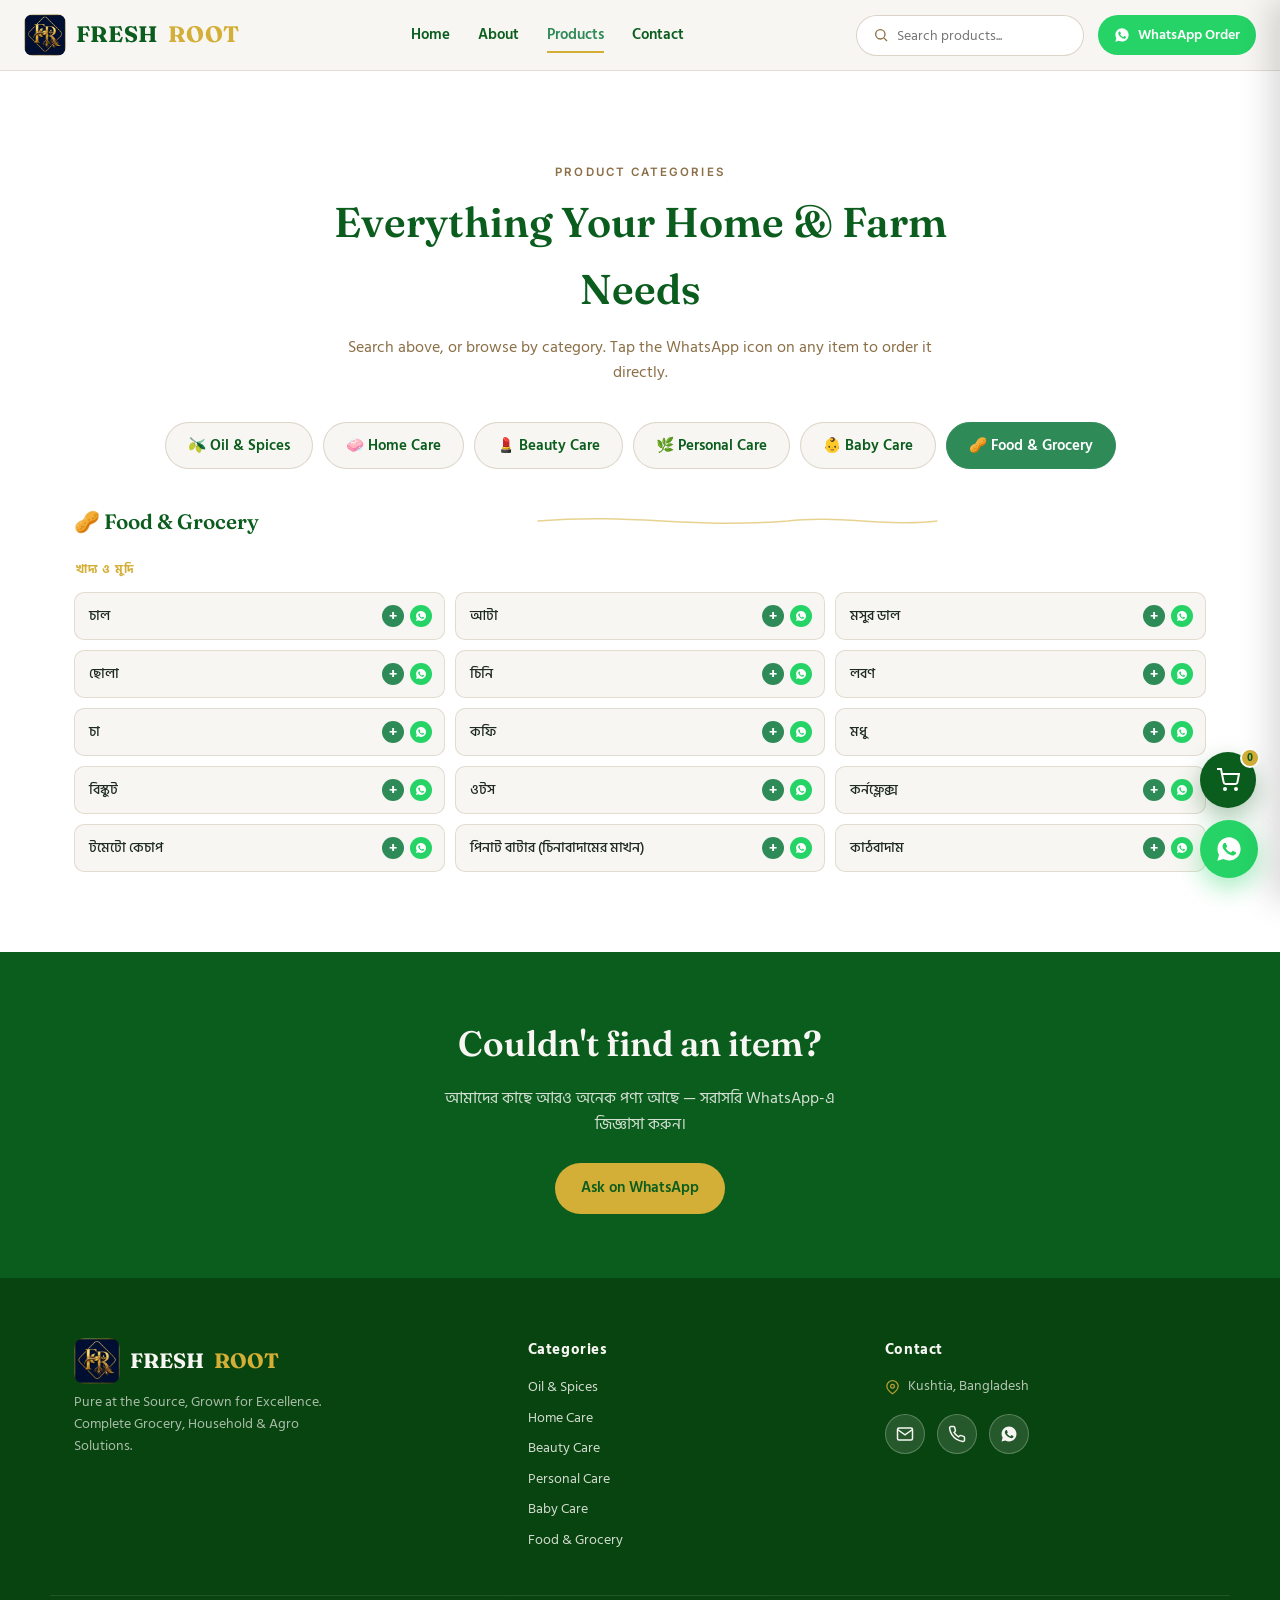
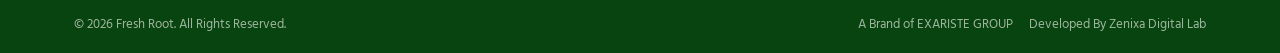
<file: products.html>
<!DOCTYPE html>
<html lang="bn">
<head>
<meta charset="UTF-8">
<meta name="viewport" content="width=device-width, initial-scale=1.0">
<title>Products | Fresh Root</title>
<link rel="icon" type="image/png" href="favicon.png">
<link rel="preconnect" href="https://fonts.googleapis.com">
<link rel="preconnect" href="https://fonts.gstatic.com" crossorigin>
<link href="https://fonts.googleapis.com/css2?family=Fraunces:opsz,wght@9..144,500;9..144,600;9..144,700&family=Hind+Siliguri:wght@400;500;600;700&family=Inter:wght@400;500;600;700&display=swap" rel="stylesheet">
<link rel="stylesheet" href="style.css">
</head>
<body>

<header>
  <div class="header-inner">
    <a href="index.html" class="logo"><img src="logo.png" alt="Fresh Root logo"> FRESH <span>ROOT</span></a>
    <button class="menu-toggle" id="menuToggle" aria-label="Menu"><span></span><span></span><span></span></button>
    <nav class="nav-links" id="navLinks">
      <a href="index.html">Home</a>
      <a href="about.html">About</a>
      <a href="products.html" class="active">Products</a>
      <a href="contact.html">Contact</a>
    </nav>
    <div class="header-tools">
      <div class="search-box">
        <svg viewBox="0 0 24 24" fill="none" stroke="currentColor" stroke-width="2"><circle cx="11" cy="11" r="7"/><line x1="21" y1="21" x2="16.65" y2="16.65"/></svg>
        <input type="text" id="searchInput" placeholder="Search products...">
      </div>
      <a class="header-wa" target="_blank" rel="noopener" href="https://wa.me/8801713366224?text=আমি%20Fresh%20Root%20থেকে%20অর্ডার%20করতে%20চাই">
        <svg viewBox="0 0 24 24" fill="currentColor"><path d="M12.04 2C6.58 2 2.13 6.45 2.13 11.91c0 1.85.5 3.58 1.36 5.07L2 22l5.2-1.36a9.9 9.9 0 0 0 4.84 1.24h.01c5.46 0 9.91-4.45 9.91-9.91 0-2.65-1.03-5.13-2.9-7C16.97 3.03 14.69 2 12.04 2zm5.78 14.13c-.24.68-1.4 1.31-1.93 1.39-.49.08-1.11.11-1.79-.11-.41-.13-.94-.31-1.62-.6-2.84-1.23-4.7-4.1-4.84-4.29-.14-.19-1.16-1.55-1.16-2.95 0-1.41.74-2.1 1-2.39.26-.29.57-.36.76-.36s.38 0 .55.01c.18.01.41-.07.64.49.24.58.81 2 .88 2.14.07.14.12.31.02.5-.1.19-.15.31-.29.48-.14.17-.3.37-.43.5-.14.14-.29.29-.12.57.17.29.74 1.22 1.6 1.98 1.1.98 2.02 1.28 2.31 1.43.29.14.46.12.63-.07.17-.19.71-.82.9-1.1.19-.29.38-.24.63-.14.26.1 1.65.78 1.93.92.29.14.48.21.55.33.07.12.07.69-.17 1.37z"/></svg>
        <span class="wa-text">WhatsApp Order</span>
      </a>
    </div>
  </div>
</header>

<main>

  <!-- PRODUCTS -->
  <section id="products">
    <div class="wrap">
      <div class="products-head">
        <p class="eyebrow">Product Categories</p>
        <h2 class="display">Everything Your Home &amp; Farm Needs</h2>
        <p>Search above, or browse by category. Tap the WhatsApp icon on any item to order it directly.</p>
      </div>

      <div class="tabs" id="tabs">
        <button class="tab-btn active" data-tab="oil">🫒 Oil &amp; Spices</button>
        <button class="tab-btn" data-tab="home">🧼 Home Care</button>
        <button class="tab-btn" data-tab="beauty">💄 Beauty Care</button>
        <button class="tab-btn" data-tab="personal">🌿 Personal Care</button>
        <button class="tab-btn" data-tab="baby">👶 Baby Care</button>
        <button class="tab-btn" data-tab="grocery">🥜 Food &amp; Grocery</button>
      </div>

      <div class="no-results" id="noResults">No products match your search.</div>

      <!-- OIL & SPICES -->
      <div class="category-panel active" data-panel="oil">
        <div class="panel-title">🫒 Oil &amp; Spices <svg class="root-line" viewBox="0 0 400 20" height="20" style="width:100%"><path d="M0,10 C100,2 150,18 250,10 C300,4 350,16 400,10" stroke="#D4AF37" stroke-width="1.5" fill="none"/></svg></div>
        <div class="subgroup" id="sub-oil">
          <div class="subgroup-label">তেল ও মসলা</div>
          <div class="chip-row"></div>
        </div>
      </div>

      <!-- HOME CARE -->
      <div class="category-panel" data-panel="home">
        <div class="panel-title">🧼 Home Care <svg class="root-line" viewBox="0 0 400 20" height="20" style="width:100%"><path d="M0,10 C100,2 150,18 250,10 C300,4 350,16 400,10" stroke="#D4AF37" stroke-width="1.5" fill="none"/></svg></div>
        <div class="subgroup" id="sub-home">
          <div class="subgroup-label">হোম কেয়ার</div>
          <div class="chip-row"></div>
        </div>
      </div>

      <!-- BEAUTY CARE -->
      <div class="category-panel" data-panel="beauty">
        <div class="panel-title">💄 Beauty Care <svg class="root-line" viewBox="0 0 400 20" height="20" style="width:100%"><path d="M0,10 C100,2 150,18 250,10 C300,4 350,16 400,10" stroke="#D4AF37" stroke-width="1.5" fill="none"/></svg></div>
        <div class="subgroup" id="sub-beauty">
          <div class="subgroup-label">বিউটি কেয়ার</div>
          <div class="chip-row"></div>
        </div>
      </div>

      <!-- PERSONAL CARE -->
      <div class="category-panel" data-panel="personal">
        <div class="panel-title">🌿 Personal Care <svg class="root-line" viewBox="0 0 400 20" height="20" style="width:100%"><path d="M0,10 C100,2 150,18 250,10 C300,4 350,16 400,10" stroke="#D4AF37" stroke-width="1.5" fill="none"/></svg></div>
        <div class="subgroup" id="sub-personal">
          <div class="subgroup-label">পার্সোনাল কেয়ার</div>
          <div class="chip-row"></div>
        </div>
      </div>

      <!-- BABY CARE -->
      <div class="category-panel" data-panel="baby">
        <div class="panel-title">👶 Baby Care <svg class="root-line" viewBox="0 0 400 20" height="20" style="width:100%"><path d="M0,10 C100,2 150,18 250,10 C300,4 350,16 400,10" stroke="#D4AF37" stroke-width="1.5" fill="none"/></svg></div>
        <div class="subgroup" id="sub-baby">
          <div class="subgroup-label">বেবি কেয়ার</div>
          <div class="chip-row"></div>
        </div>
      </div>

      <!-- FOOD & GROCERY -->
      <div class="category-panel" data-panel="grocery">
        <div class="panel-title">🥜 Food &amp; Grocery <svg class="root-line" viewBox="0 0 400 20" height="20" style="width:100%"><path d="M0,10 C100,2 150,18 250,10 C300,4 350,16 400,10" stroke="#D4AF37" stroke-width="1.5" fill="none"/></svg></div>
        <div class="subgroup" id="sub-grocery">
          <div class="subgroup-label">খাদ্য ও মুদি</div>
          <div class="chip-row"></div>
        </div>
      </div>

    </div>
  </section>

  <!-- CTA -->
  <div class="cta-band">
    <h2 class="display">Couldn't find an item?</h2>
    <p>আমাদের কাছে আরও অনেক পণ্য আছে — সরাসরি WhatsApp-এ জিজ্ঞাসা করুন।</p>
    <a class="btn btn-primary" style="background:var(--gold); color:var(--green-deep);" target="_blank" rel="noopener" href="https://wa.me/8801713366224?text=আমি%20একটি%20পণ্য%20খুঁজছি">Ask on WhatsApp</a>
  </div>

</main>

<footer>
  <div class="wrap footer-grid">
    <div>
      <div class="footer-logo"><img src="logo.png" alt="Fresh Root logo"> FRESH <span>ROOT</span></div>
      <p class="footer-tag">Pure at the Source, Grown for Excellence. Complete Grocery, Household &amp; Agro Solutions.</p>
    </div>
    <div>
      <h4>Categories</h4>
      <ul>
        <li><a href="products.html#sub-oil">Oil &amp; Spices</a></li>
        <li><a href="products.html#sub-home">Home Care</a></li>
        <li><a href="products.html#sub-beauty">Beauty Care</a></li>
        <li><a href="products.html#sub-personal">Personal Care</a></li>
        <li><a href="products.html#sub-baby">Baby Care</a></li>
        <li><a href="products.html#sub-grocery">Food &amp; Grocery</a></li>
      </ul>
    </div>
    <div>
      <h4>Contact</h4>
      <div class="footer-address">
        <svg viewBox="0 0 24 24" fill="none" stroke="currentColor" stroke-width="2"><path d="M21 10c0 6-9 12-9 12s-9-6-9-12a9 9 0 0 1 18 0Z"/><circle cx="12" cy="10" r="3"/></svg>
        Kushtia, Bangladesh
      </div>
      <div class="icon-row">
        <a class="icon-btn" href="mailto:info@exariste.com" aria-label="Email">
          <svg viewBox="0 0 24 24" fill="none" stroke="currentColor" stroke-width="2"><rect x="2" y="4" width="20" height="16" rx="2"/><path d="m22 6-10 7L2 6"/></svg>
        </a>
        <a class="icon-btn" href="tel:+8801713366224" aria-label="Phone">
          <svg viewBox="0 0 24 24" fill="none" stroke="currentColor" stroke-width="2"><path d="M22 16.92v3a2 2 0 0 1-2.18 2 19.79 19.79 0 0 1-8.63-3.07 19.5 19.5 0 0 1-6-6 19.79 19.79 0 0 1-3.07-8.67A2 2 0 0 1 4.11 2h3a2 2 0 0 1 2 1.72c.127.96.362 1.903.7 2.81a2 2 0 0 1-.45 2.11L8.09 9.91a16 16 0 0 0 6 6l1.27-1.27a2 2 0 0 1 2.11-.45c.907.338 1.85.573 2.81.7A2 2 0 0 1 22 16.92Z"/></svg>
        </a>
        <a class="icon-btn" target="_blank" rel="noopener" href="https://wa.me/8801713366224?text=আমি%20Fresh%20Root%20থেকে%20অর্ডার%20করতে%20চাই" aria-label="WhatsApp">
          <svg viewBox="0 0 24 24" fill="currentColor"><path d="M12.04 2C6.58 2 2.13 6.45 2.13 11.91c0 1.85.5 3.58 1.36 5.07L2 22l5.2-1.36a9.9 9.9 0 0 0 4.84 1.24h.01c5.46 0 9.91-4.45 9.91-9.91 0-2.65-1.03-5.13-2.9-7C16.97 3.03 14.69 2 12.04 2zm5.78 14.13c-.24.68-1.4 1.31-1.93 1.39-.49.08-1.11.11-1.79-.11-.41-.13-.94-.31-1.62-.6-2.84-1.23-4.7-4.1-4.84-4.29-.14-.19-1.16-1.55-1.16-2.95 0-1.41.74-2.1 1-2.39.26-.29.57-.36.76-.36s.38 0 .55.01c.18.01.41-.07.64.49.24.58.81 2 .88 2.14.07.14.12.31.02.5-.1.19-.15.31-.29.48-.14.17-.3.37-.43.5-.14.14-.29.29-.12.57.17.29.74 1.22 1.6 1.98 1.1.98 2.02 1.28 2.31 1.43.29.14.46.12.63-.07.17-.19.71-.82.9-1.1.19-.29.38-.24.63-.14.26.1 1.65.78 1.93.92.29.14.48.21.55.33.07.12.07.69-.17 1.37z"/></svg>
        </a>
      </div>
    </div>
  </div>
  <div class="footer-bottom wrap">
    <span>© 2026 Fresh Root. All Rights Reserved.</span>
    <div class="credits">
      <span>A Brand of EXARISTE GROUP</span>
      <span>Developed By Zenixa Digital Lab</span>
    </div>
  </div>
</footer>

<a class="wa-float" target="_blank" rel="noopener" aria-label="Order on WhatsApp" href="https://wa.me/8801713366224?text=আমি%20Fresh%20Root%20থেকে%20অর্ডার%20করতে%20চাই">
  <svg viewBox="0 0 24 24" fill="currentColor"><path d="M12.04 2C6.58 2 2.13 6.45 2.13 11.91c0 1.85.5 3.58 1.36 5.07L2 22l5.2-1.36a9.9 9.9 0 0 0 4.84 1.24h.01c5.46 0 9.91-4.45 9.91-9.91 0-2.65-1.03-5.13-2.9-7C16.97 3.03 14.69 2 12.04 2zm5.78 14.13c-.24.68-1.4 1.31-1.93 1.39-.49.08-1.11.11-1.79-.11-.41-.13-.94-.31-1.62-.6-2.84-1.23-4.7-4.1-4.84-4.29-.14-.19-1.16-1.55-1.16-2.95 0-1.41.74-2.1 1-2.39.26-.29.57-.36.76-.36s.38 0 .55.01c.18.01.41-.07.64.49.24.58.81 2 .88 2.14.07.14.12.31.02.5-.1.19-.15.31-.29.48-.14.17-.3.37-.43.5-.14.14-.29.29-.12.57.17.29.74 1.22 1.6 1.98 1.1.98 2.02 1.28 2.31 1.43.29.14.46.12.63-.07.17-.19.71-.82.9-1.1.19-.29.38-.24.63-.14.26.1 1.65.78 1.93.92.29.14.48.21.55.33.07.12.07.69-.17 1.37z"/></svg>
</a>

<!-- CART FAB -->
<button class="cart-fab" id="cartFab" aria-label="কার্ট দেখুন">
  <svg viewBox="0 0 24 24" fill="none" stroke="currentColor" stroke-width="2"><circle cx="9" cy="21" r="1"/><circle cx="20" cy="21" r="1"/><path d="M1 1h4l2.68 13.39a2 2 0 0 0 2 1.61h9.72a2 2 0 0 0 2-1.61L23 6H6"/></svg>
  <span class="cart-badge" id="cartCount">0</span>
</button>

<!-- CART DRAWER -->
<div class="cart-overlay" id="cartOverlay"></div>
<aside class="cart-drawer" id="cartDrawer">
  <div class="cart-drawer-head">
    <h3>আপনার অর্ডার</h3>
    <button type="button" id="cartClose" aria-label="বন্ধ করুন">✕</button>
  </div>
  <div class="cart-items" id="cartItemsList"></div>
  <form id="checkoutForm" class="checkout-form">
    <input type="text" id="co-name" placeholder="আপনার নাম" required>
    <input type="tel" id="co-phone" placeholder="ফোন নম্বর" required>
    <textarea id="co-address" placeholder="ডেলিভারি ঠিকানা" rows="2" required></textarea>
    <textarea id="co-notes" placeholder="অতিরিক্ত নোট (ঐচ্ছিক)" rows="2"></textarea>
    <button type="submit" class="btn btn-primary" style="width:100%; justify-content:center;">অর্ডার সাবমিট করুন</button>
    <p class="cart-status" id="cartStatus"></p>
  </form>
</aside>

<script src="script.js"></script>
</body>
</html>
</file>
<file: style.css>
/* ============ Fresh Root — shared stylesheet ============ */
:root{
  --green-deep:#0B5D1E;
  --green-leaf:#2E8B57;
  --brown-earth:#8B6F47;
  --cream:#F7F6F2;
  --gold:#D4AF37;
  --text:#1F2B22;
  --whatsapp:#25D366;
  --radius:14px;
  --shadow:0 8px 24px rgba(11,93,30,0.10);
}
*{box-sizing:border-box; margin:0; padding:0;}
html{scroll-behavior:smooth;}
@media (prefers-reduced-motion: reduce){
  html{scroll-behavior:auto;}
  *{animation-duration:0.001ms !important; animation-iteration-count:1 !important; transition-duration:0.001ms !important;}
}
body{
  font-family:'Hind Siliguri','Inter',sans-serif;
  color:var(--text);
  background:var(--cream);
  line-height:1.6;
}
img,svg{display:block; max-width:100%;}
a{color:inherit; text-decoration:none;}
ul{list-style:none;}
button{font-family:inherit; cursor:pointer; border:none; background:none;}
.display{font-family:'Fraunces','Hind Siliguri',serif; font-weight:600;}
.eyebrow{
  font-family:'Inter',sans-serif;
  font-size:0.72rem;
  font-weight:600;
  letter-spacing:0.18em;
  text-transform:uppercase;
  color:var(--green-leaf);
}
.wrap{max-width:1180px; margin:0 auto; padding:0 24px;}
section{padding:80px 0;}
@media (max-width:720px){ section{padding:56px 0;} }

/* ---------- Header ---------- */
header{
  position:sticky; top:0; z-index:100;
  background:rgba(247,246,242,0.92);
  backdrop-filter:blur(8px);
  border-bottom:1px solid rgba(139,111,71,0.18);
}
.header-inner{
  display:flex; align-items:center; justify-content:space-between;
  gap:20px; padding:14px 24px;
}
.logo{
  display:flex; align-items:center; gap:10px;
  font-family:'Fraunces',serif; font-weight:700; font-size:1.4rem;
  color:var(--green-deep); letter-spacing:0.01em;
}
.logo img{width:42px; height:42px; border-radius:9px; flex-shrink:0;}
.logo span{color:var(--gold);}
nav.nav-links{display:flex; align-items:center; gap:28px;}
nav.nav-links a{
  font-size:0.95rem; font-weight:600; color:var(--green-deep);
  position:relative; padding:4px 0;
}
nav.nav-links a::after{
  content:""; position:absolute; left:0; bottom:-2px; width:0; height:2px;
  background:var(--gold); transition:width .25s ease;
}
nav.nav-links a:hover::after{width:100%;}
nav.nav-links a.active::after{width:100%;}
nav.nav-links a.active{color:var(--green-leaf);}
.header-tools{display:flex; align-items:center; gap:14px;}
.search-box{
  display:flex; align-items:center; gap:8px;
  background:#fff; border:1px solid rgba(139,111,71,0.3);
  border-radius:999px; padding:8px 16px; min-width:0;
}
.search-box svg{flex-shrink:0; width:16px; height:16px; color:var(--brown-earth);}
.search-box input{
  border:none; outline:none; font-family:inherit; font-size:0.9rem;
  background:transparent; width:170px; color:var(--text);
}
.header-wa{
  display:flex; align-items:center; gap:8px;
  background:var(--whatsapp); color:#fff; font-weight:600; font-size:0.88rem;
  padding:9px 16px; border-radius:999px; white-space:nowrap;
  transition:transform .2s ease, box-shadow .2s ease;
}
.header-wa:hover{transform:translateY(-1px); box-shadow:0 6px 16px rgba(37,211,102,0.35);}
.header-wa svg{width:16px; height:16px;}
.menu-toggle{display:none; width:26px; height:20px; position:relative;}
.menu-toggle span{
  position:absolute; left:0; width:100%; height:2px; background:var(--green-deep);
  transition:all .25s ease;
}
.menu-toggle span:nth-child(1){top:0;}
.menu-toggle span:nth-child(2){top:9px;}
.menu-toggle span:nth-child(3){top:18px;}
.menu-toggle.open span:nth-child(1){transform:translateY(9px) rotate(45deg);}
.menu-toggle.open span:nth-child(2){opacity:0;}
.menu-toggle.open span:nth-child(3){transform:translateY(-9px) rotate(-45deg);}

@media (max-width:900px){
  .search-box input{width:120px;}
}
@media (max-width:760px){
  nav.nav-links{
    position:absolute; top:100%; left:0; right:0; flex-direction:column;
    background:var(--cream); padding:18px 24px; gap:16px;
    border-bottom:1px solid rgba(139,111,71,0.18);
    transform-origin:top; transform:scaleY(0); opacity:0; pointer-events:none;
    transition:transform .2s ease, opacity .2s ease;
  }
  nav.nav-links.open{transform:scaleY(1); opacity:1; pointer-events:auto;}
  .search-box{display:none;}
  .header-wa span.wa-text{display:none;}
  .menu-toggle{display:block;}
}

/* ---------- Hero ---------- */
.hero{
  padding:64px 0 40px; box-sizing:border-box;
  min-height:calc(100vh - 84px);
  min-height:calc(100svh - 84px);
  display:flex; flex-direction:column;
}
.hero-inner{
  display:grid; grid-template-columns:1.1fr 0.9fr; gap:48px; align-items:center;
  flex:1; align-content:center;
}
@media (max-width:880px){
  .hero{ min-height:calc(100vh - 64px); min-height:calc(100svh - 64px); padding:32px 0 24px; }
}
@media (max-width:880px){ .hero-inner{grid-template-columns:1fr;} }
.hero h1{font-size:clamp(2.6rem,5.4vw,4.1rem); color:var(--green-deep); line-height:1.05;}
.hero h1 em{font-style:normal; color:var(--gold);}
.hero .tagline{
  font-family:'Fraunces',serif; font-weight:500; font-size:1.2rem;
  color:var(--brown-earth); margin-top:14px;
}
.hero p.desc{margin-top:18px; max-width:46ch; font-size:1.02rem;}
.hero-actions{display:flex; gap:14px; margin-top:30px; flex-wrap:wrap;}
.btn{
  display:inline-flex; align-items:center; gap:8px;
  padding:13px 26px; border-radius:999px; font-weight:600; font-size:0.96rem;
  transition:transform .2s ease, box-shadow .2s ease;
}
.btn-primary{background:var(--green-leaf); color:#fff;}
.btn-primary:hover{transform:translateY(-2px); box-shadow:0 10px 20px rgba(46,139,87,0.3); background:var(--green-deep);}
.btn-outline{background:#fff; border:1.5px solid var(--gold); color:var(--green-deep);}
.btn-outline:hover{transform:translateY(-2px); box-shadow:0 10px 20px rgba(212,175,55,0.25);}
.btn svg{width:18px; height:18px;}

.root-line{margin:8px 0; opacity:0.55;}

.collage{position:relative; min-height:340px;}
.collage-grid{
  display:grid; grid-template-columns:repeat(3,1fr); gap:16px;
}
.collage-card{
  position:relative; overflow:hidden;
  display:flex; flex-direction:column; align-items:center; justify-content:center;
  background:linear-gradient(180deg, #ffffff, #fbfaf6);
  border-radius:24px;
  box-shadow:
    0 14px 28px rgba(11,93,30,0.14),
    0 2px 6px rgba(11,93,30,0.07),
    inset 0 1px 0 rgba(255,255,255,1);
  padding:26px 14px;
  text-align:center;
  border:1px solid rgba(139,111,71,0.08);
  transition:transform .35s ease, box-shadow .35s ease, border-color .35s ease;
}
.collage-card::before{
  content:""; position:absolute; top:-35%; left:8%; width:84%; height:65%;
  background:radial-gradient(ellipse at center, rgba(255,255,255,0.95), transparent 70%);
  pointer-events:none;
}
.collage-card::after{
  content:""; position:absolute; top:-80%; left:-90%; width:55%; height:260%;
  background:linear-gradient(115deg, transparent, rgba(255,255,255,0.65), transparent);
  transform:rotate(18deg); transition:left .7s ease; pointer-events:none;
}
.collage-card:hover::after{ left:140%; }
.collage-card:hover{
  transform:translateY(-6px) scale(1.02) !important;
  box-shadow:
    0 20px 38px rgba(212,175,55,0.3),
    0 4px 10px rgba(11,93,30,0.08),
    inset 0 1px 0 rgba(255,255,255,1);
  border-color:var(--gold);
}
.collage-card .icon{ font-size:2.6rem; line-height:1; filter:drop-shadow(0 4px 6px rgba(11,93,30,0.18)); }
.collage-card .label{ margin-top:12px; font-size:0.92rem; font-weight:700; color:var(--green-deep); }
.collage-card:nth-child(2){
  background:linear-gradient(160deg, var(--green-leaf), var(--green-deep));
  border-color:rgba(255,255,255,0.2);
  box-shadow:
    0 16px 32px rgba(11,93,30,0.4),
    inset 0 1px 0 rgba(255,255,255,0.3);
}
.collage-card:nth-child(2)::before{ background:radial-gradient(ellipse at center, rgba(255,255,255,0.3), transparent 70%); }
.collage-card:nth-child(2) .label{color:var(--cream);}
.collage-card:nth-child(5){
  background:linear-gradient(160deg, #E4C468, var(--gold));
  border-color:rgba(255,255,255,0.3);
  box-shadow:
    0 16px 32px rgba(212,175,55,0.35),
    inset 0 1px 0 rgba(255,255,255,0.45);
}
.collage-card:nth-child(5)::before{ background:radial-gradient(ellipse at center, rgba(255,255,255,0.5), transparent 70%); }
.collage-card:nth-child(5) .label{color:var(--green-deep);}
@media (max-width:560px){
  .collage-grid{ gap:10px; }
  .collage-card{ padding:18px 8px; border-radius:18px; }
  .collage-card .icon{ font-size:2.1rem; }
  .collage-card .label{ font-size:0.78rem; }
}

/* ---------- Page hero (About / Products / Contact top banner) ---------- */
.page-hero{padding:56px 0 8px; text-align:center;}
.page-hero h1{font-size:clamp(2.1rem,4vw,3rem); color:var(--green-deep); margin-top:8px;}
.page-hero p{max-width:50ch; margin:14px auto 0; color:var(--brown-earth);}

/* ---------- About ---------- */
.about-inner{display:grid; grid-template-columns:0.9fr 1.1fr; gap:48px; align-items:center;}
@media (max-width:820px){ .about-inner{grid-template-columns:1fr;} }
.about h2{font-size:clamp(1.9rem,3.4vw,2.6rem); color:var(--green-deep); margin-top:8px;}
.about p{margin-top:16px; max-width:56ch; font-size:1.02rem;}
.stat-row{display:flex; gap:14px; margin-top:26px; flex-wrap:wrap;}
.stat-chip{
  background:#fff; border:1px solid rgba(139,111,71,0.2); border-radius:999px;
  padding:10px 18px; font-size:0.85rem; font-weight:600; color:var(--brown-earth);
}
.about-art{
  background:linear-gradient(155deg, var(--green-deep), var(--green-leaf));
  border-radius:20px; min-height:320px; position:relative; overflow:hidden;
  display:flex; align-items:center; justify-content:center;
}
.about-art .leaf{font-size:5rem; opacity:0.9;}

.pillars{display:grid; grid-template-columns:repeat(3,1fr); gap:20px; margin-top:48px;}
@media (max-width:760px){ .pillars{grid-template-columns:1fr;} }
.pillar{
  background:#fff; border-radius:var(--radius); padding:26px; text-align:center;
  box-shadow:var(--shadow); border:1px solid rgba(139,111,71,0.12);
}
.pillar .icon{font-size:1.8rem;}
.pillar h3{margin-top:10px; color:var(--green-deep); font-size:1.02rem;}
.pillar p{margin-top:6px; font-size:0.88rem; color:var(--brown-earth);}

/* ---------- Products ---------- */
#products{background:#fff;}
.products-head{text-align:center; max-width:640px; margin:0 auto 36px;}
.products-head h2{font-size:clamp(1.9rem,3.4vw,2.6rem); color:var(--green-deep); margin-top:8px;}
.products-head p{margin-top:12px; color:var(--brown-earth);}

.tabs{display:flex; justify-content:center; gap:10px; flex-wrap:wrap; margin-bottom:36px;}
.tab-btn{
  padding:11px 22px; border-radius:999px; font-weight:600; font-size:0.92rem;
  background:var(--cream); border:1.5px solid rgba(139,111,71,0.25); color:var(--green-deep);
  transition:all .2s ease;
}
.tab-btn.active{background:var(--green-leaf); border-color:var(--green-leaf); color:#fff;}
.tab-btn:hover:not(.active){border-color:var(--gold);}

.no-results{display:none; text-align:center; color:var(--brown-earth); padding:30px 0; font-weight:600;}
.no-results.show{display:block;}

.category-panel{display:none;}
.category-panel.active{display:block;}
body.search-mode .category-panel{display:block !important;}
body.search-mode .category-panel .panel-title{display:none;}

.panel-title{
  display:flex; align-items:center; gap:10px; margin-bottom:22px;
  font-family:'Fraunces',serif; font-weight:600; font-size:1.3rem; color:var(--green-deep);
}
.panel-title .root-line{flex:1; margin:0;}

.subgroup{margin-bottom:28px; scroll-margin-top:140px; border-radius:12px; transition:background .6s ease, box-shadow .6s ease;}
.subgroup:last-child{margin-bottom:0;}
.subgroup.flash{background:rgba(212,175,55,0.14); box-shadow:0 0 0 2px rgba(212,175,55,0.4); padding:10px;}
.subgroup-label{
  font-size:0.78rem; font-weight:700; letter-spacing:0.08em; text-transform:uppercase;
  color:var(--gold); margin-bottom:12px; padding-left:2px;
}
.chip-row{display:grid; grid-template-columns:repeat(3,1fr); gap:10px;}
.chip{
  display:flex; align-items:center; gap:10px; width:100%;
  min-height:48px; box-sizing:border-box;
  background:var(--cream); border:1px solid rgba(139,111,71,0.2);
  border-radius:10px; padding:9px 12px 9px 14px; font-size:0.9rem; font-weight:500;
  transition:transform .15s ease, box-shadow .15s ease, border-color .15s ease;
}
.chip-text{ flex:1; min-width:0; line-height:1.3; word-break:keep-all; overflow-wrap:break-word; }
.chip-actions{ display:flex; align-items:center; gap:6px; flex-shrink:0; }
.chip:hover{transform:translateY(-2px); box-shadow:0 6px 14px rgba(212,175,55,0.18); border-color:var(--gold);}
.chip.hidden{display:none;}
.chip-order{
  width:22px; height:22px; border-radius:50%; background:var(--whatsapp);
  display:flex; align-items:center; justify-content:center; flex-shrink:0;
}
.chip-order svg{width:12px; height:12px; color:#fff;}
.chip-cart{
  width:22px; height:22px; border-radius:50%; flex-shrink:0;
  background:var(--green-leaf); color:#fff; font-size:14px; font-weight:700; line-height:1;
  display:flex; align-items:center; justify-content:center;
  padding:0; margin:0; box-sizing:border-box; border:none; outline:none;
  transition:transform .2s ease, background .2s ease;
}
.chip-cart:hover{ background:var(--green-deep); transform:scale(1.12); }

/* ---------- Why choose ---------- */
.why-grid{
  display:grid; grid-template-columns:repeat(3,1fr); gap:20px; margin-top:36px;
}
@media (max-width:880px){ .why-grid{grid-template-columns:repeat(2,1fr);} .chip-row{grid-template-columns:repeat(2,1fr);} }
@media (max-width:560px){ .why-grid{grid-template-columns:1fr;} .chip-row{grid-template-columns:1fr;} }
.why-card{
  background:#fff; border-radius:var(--radius); padding:24px; box-shadow:var(--shadow);
  border:1px solid rgba(139,111,71,0.12); display:flex; gap:14px; align-items:flex-start;
}
.why-card .check{
  width:34px; height:34px; border-radius:50%; background:rgba(46,139,87,0.12);
  display:flex; align-items:center; justify-content:center; flex-shrink:0;
}
.why-card .check svg{width:18px; height:18px; color:var(--green-leaf);}
.why-card h3{font-size:1rem; color:var(--green-deep); margin-bottom:4px;}
.why-card p{font-size:0.88rem; color:var(--brown-earth);}

/* ---------- CTA ---------- */
.cta-band{
  background:var(--green-deep); color:var(--cream); text-align:center; padding:64px 24px;
}
.cta-band h2{font-size:clamp(1.7rem,3vw,2.2rem); margin-bottom:14px;}
.cta-band p{opacity:0.85; max-width:46ch; margin:0 auto 26px;}

/* ---------- Contact ---------- */
.contact-grid{display:grid; grid-template-columns:0.85fr 1.15fr; gap:48px; align-items:start;}
@media (max-width:860px){ .contact-grid{grid-template-columns:1fr;} }
.contact-card{
  background:#fff; border-radius:var(--radius); padding:30px; box-shadow:var(--shadow);
  border:1px solid rgba(139,111,71,0.12);
}
.contact-card h3{color:var(--green-deep); font-size:1.1rem; margin-bottom:18px;}
.contact-line{display:flex; align-items:center; gap:14px; margin-bottom:16px;}
.contact-line:last-child{margin-bottom:0;}
.icon-circle{
  width:42px; height:42px; border-radius:50%; flex-shrink:0;
  display:flex; align-items:center; justify-content:center;
  background:rgba(46,139,87,0.12);
}
.icon-circle svg{width:19px; height:19px; color:var(--green-leaf);}
.icon-circle.wa{background:rgba(37,211,102,0.14);}
.icon-circle.wa svg{color:var(--whatsapp);}
.icon-circle.pin{background:rgba(212,175,55,0.16);}
.icon-circle.pin svg{color:var(--brown-earth);}
.contact-line a{font-weight:600; color:var(--green-deep);}
.contact-line a:hover{color:var(--gold);}
.contact-line span.note{display:block; font-size:0.78rem; color:var(--brown-earth); font-weight:500;}

.icon-row{display:flex; gap:12px;}
.icon-btn{
  width:40px; height:40px; border-radius:50%; display:flex; align-items:center; justify-content:center;
  background:rgba(247,246,242,0.12); border:1px solid rgba(247,246,242,0.25);
  transition:transform .2s ease, background .2s ease;
}
.icon-btn:hover{transform:translateY(-3px); background:var(--gold); border-color:var(--gold);}
.icon-btn svg{width:18px; height:18px; color:var(--cream);}
.icon-btn:hover svg{color:var(--green-deep);}

.contact-form{
  background:#fff; border-radius:var(--radius); padding:30px; box-shadow:var(--shadow);
  border:1px solid rgba(139,111,71,0.12);
}
.contact-form h3{color:var(--green-deep); font-size:1.1rem; margin-bottom:6px;}
.contact-form p.hint{font-size:0.85rem; color:var(--brown-earth); margin-bottom:22px;}
.field{margin-bottom:18px;}
.field label{display:block; font-size:0.82rem; font-weight:600; color:var(--green-deep); margin-bottom:6px;}
.field input, .field textarea{
  width:100%; padding:12px 14px; border-radius:10px; border:1px solid rgba(139,111,71,0.3);
  font-family:inherit; font-size:0.95rem; background:var(--cream); color:var(--text); resize:vertical;
}
.field input:focus, .field textarea:focus{outline:none; border-color:var(--gold); background:#fff;}
.form-status{margin-top:14px; font-size:0.85rem; font-weight:600; color:var(--green-leaf); display:none;}
.form-status.show{display:block;}

/* ---------- Footer ---------- */
footer{background:#08440f; color:rgba(247,246,242,0.85); padding:60px 0 0;}
.footer-grid{
  display:grid; grid-template-columns:1.3fr 1fr 1fr; gap:36px; padding-bottom:36px;
}
@media (max-width:760px){ .footer-grid{grid-template-columns:1fr; gap:30px;} }
footer h4{color:var(--cream); font-size:0.95rem; margin-bottom:14px; letter-spacing:0.04em;}
.footer-logo{font-family:'Fraunces',serif; font-weight:700; font-size:1.3rem; color:var(--cream); display:flex; align-items:center; gap:10px;}
.footer-logo img{width:46px; height:46px; border-radius:10px; flex-shrink:0;}
.footer-logo span{color:var(--gold);}
.footer-tag{font-size:0.85rem; margin-top:8px; max-width:32ch; opacity:0.8;}
footer ul li{margin-bottom:8px; font-size:0.88rem;}
footer ul li a:hover{color:var(--gold);}
.footer-address{display:flex; align-items:center; gap:8px; font-size:0.85rem; margin-bottom:16px; opacity:0.85;}
.footer-address svg{width:15px; height:15px; flex-shrink:0; color:var(--gold);}
.footer-bottom{
  border-top:1px solid rgba(247,246,242,0.14); padding:18px 24px;
  display:flex; justify-content:space-between; flex-wrap:wrap; gap:10px;
  font-size:0.8rem; opacity:0.75;
}
.footer-bottom .credits{display:flex; gap:16px; flex-wrap:wrap;}

/* ---------- Sticky WhatsApp ---------- */
.wa-float{
  position:fixed; bottom:22px; right:22px; z-index:200;
  width:58px; height:58px; border-radius:50%; background:var(--whatsapp);
  display:flex; align-items:center; justify-content:center;
  box-shadow:0 10px 24px rgba(37,211,102,0.4);
  animation:pulse 2.4s ease-in-out 1;
}
.wa-float svg{width:28px; height:28px; color:#fff;}
@keyframes pulse{
  0%{box-shadow:0 0 0 0 rgba(37,211,102,0.5);}
  70%{box-shadow:0 0 0 16px rgba(37,211,102,0);}
  100%{box-shadow:0 0 0 0 rgba(37,211,102,0);}
}

:focus-visible{outline:2px solid var(--gold); outline-offset:2px;}

/* ---------- Cart FAB & Drawer (Products page) ---------- */
.cart-fab{
  position:fixed; right:24px; bottom:92px; z-index:150;
  width:56px; height:56px; border-radius:50%;
  background:var(--green-deep); color:#fff; border:none; cursor:pointer;
  display:flex; align-items:center; justify-content:center;
  box-shadow:0 10px 24px rgba(11,93,30,0.35);
  transition:transform .2s ease;
}
.cart-fab svg{ width:24px; height:24px; }
.cart-fab:hover{ transform:translateY(-3px); }
.cart-fab.pulse{ animation:cartPulse .4s ease; }
@keyframes cartPulse{ 0%{transform:scale(1);} 40%{transform:scale(1.18);} 100%{transform:scale(1);} }
.cart-badge{
  position:absolute; top:-4px; right:-4px;
  background:var(--gold); color:var(--green-deep);
  font-size:11px; font-weight:700;
  min-width:20px; height:20px; border-radius:999px;
  display:flex; align-items:center; justify-content:center;
  padding:0 4px; border:2px solid #fff;
}
.cart-overlay{
  position:fixed; inset:0; background:rgba(11,20,15,0.45);
  opacity:0; pointer-events:none; transition:opacity .3s ease; z-index:200;
}
.cart-overlay.show{ opacity:1; pointer-events:auto; }
.cart-drawer{
  position:fixed; top:0; right:0; height:100%; width:min(380px,92vw);
  background:var(--cream); z-index:201;
  transform:translateX(100%); transition:transform .35s ease;
  display:flex; flex-direction:column;
  box-shadow:-10px 0 30px rgba(0,0,0,0.15);
}
.cart-drawer.open{ transform:translateX(0); }
.cart-drawer-head{
  display:flex; align-items:center; justify-content:space-between;
  padding:20px; border-bottom:1px solid rgba(139,111,71,0.15);
}
.cart-drawer-head h3{ font-family:'Fraunces',serif; color:var(--green-deep); }
.cart-drawer-head button{ font-size:18px; color:var(--brown-earth); }
.cart-items{ flex:1; overflow-y:auto; padding:16px 20px; }
.cart-empty{ color:var(--brown-earth); font-size:0.9rem; text-align:center; margin-top:30px; }
.cart-row{
  display:flex; align-items:center; gap:10px;
  padding:10px 0; border-bottom:1px solid rgba(139,111,71,0.1);
}
.cart-row-name{ flex:1; font-size:0.9rem; font-weight:600; color:var(--text); }
.cart-row-qty{ display:flex; align-items:center; gap:8px; font-size:0.85rem; }
.cart-row-qty button{
  width:22px; height:22px; border-radius:50%; background:#fff;
  border:1px solid rgba(139,111,71,0.25); color:var(--green-deep); font-weight:700;
}
.cart-row-remove{ color:#c0392b; font-size:14px; }
.checkout-form{
  padding:16px 20px 20px; border-top:1px solid rgba(139,111,71,0.15);
  display:flex; flex-direction:column; gap:10px;
}
.checkout-form input, .checkout-form textarea{
  width:100%; padding:11px 14px; border-radius:10px;
  border:1px solid rgba(139,111,71,0.25); font-family:inherit; font-size:0.9rem;
  background:#fff; resize:vertical;
}
.checkout-form button[disabled]{ opacity:0.7; cursor:not-allowed; }
.cart-status{ font-size:0.82rem; color:var(--green-deep); text-align:center; min-height:1em; opacity:0; transition:opacity .3s ease; }
.cart-status.show{ opacity:1; }
body.cart-open{ overflow:hidden; }
@media (max-width:560px){
  .cart-fab{ right:16px; bottom:82px; width:50px; height:50px; }
  .cart-fab svg{ width:20px; height:20px; }
}

/* ================= FRESH ROOT — DARK SHOWCASE SECTIONS (Featured → Contact) ================= */
:root{
  --fr-navy:#0B1E3D;
  --fr-navy-deep:#050E1C;
  --fr-gold:#C6A15B;
  --fr-gold-light:#E7CE9A;
  --fr-cream:#0A1626;
  --fr-cream-2:#0F2038;
  --fr-surface:#12253F;
  --fr-ink:#EDE7D9;
  --fr-muted:rgba(237,231,217,0.62);
  --fr-line:rgba(198,161,91,0.22);
}
.fr-dark-shop{ background:var(--fr-cream); }
.fr-dark-shop .eyebrow{ color:var(--fr-gold) !important; }
.fr-dark-shop .eyebrow::before{ background:var(--fr-gold) !important; }
.fr-sec-head{ display:flex; justify-content:space-between; align-items:flex-end; margin-bottom:44px; gap:24px; flex-wrap:wrap; }
.fr-sec-head h2{ font-size:clamp(26px,3vw,36px); color:var(--fr-ink); }
.fr-sec-head p{ color:var(--fr-muted); max-width:420px; font-size:14.5px; }

.fr-btn{
  display:inline-flex; align-items:center; gap:10px;
  padding:15px 30px; font-size:13px; letter-spacing:0.12em; text-transform:uppercase; font-weight:600;
  border-radius:2px; cursor:pointer; border:1px solid transparent; transition:all .35s ease;
}
.fr-btn-gold{ background:var(--fr-gold); color:var(--fr-navy-deep); }
.fr-btn-gold:hover{ background:var(--fr-gold-light); transform:translateY(-2px); }

.fr-divider{ width:100%; height:64px; display:block; }
.fr-divider path{ stroke:var(--fr-gold); stroke-width:1; fill:none; opacity:0.55; }

/* Featured */
.fr-featured{ padding:90px 0; background:var(--fr-cream-2); }
.fr-tabs{ display:flex; gap:8px; flex-wrap:wrap; margin-bottom:44px; }
.fr-tab{
  padding:10px 20px; font-size:12.5px; letter-spacing:0.06em; text-transform:uppercase;
  border:1px solid var(--fr-line); border-radius:20px; color:var(--fr-muted); cursor:pointer;
}
.fr-tab.active{ background:var(--fr-gold); color:var(--fr-navy-deep); border-color:var(--fr-gold); }
.fr-product-grid{ display:grid; grid-template-columns:repeat(4,1fr); gap:24px; }
.fr-product-card{ border:1px solid var(--fr-line); border-radius:3px; overflow:hidden; background:var(--fr-surface); transition:all .35s ease; position:relative; }
.fr-product-card:hover{ box-shadow:0 20px 34px -22px rgba(0,0,0,0.6); transform:translateY(-6px); }
.fr-pimg{ height:190px; background-size:cover; background-position:center; position:relative; }
.fr-pbadge{ position:absolute; top:12px; left:12px; background:var(--fr-navy); color:var(--fr-gold-light); font-size:10px; letter-spacing:0.08em; text-transform:uppercase; padding:5px 10px; border-radius:2px; }
.fr-pbody{ padding:18px 18px 20px; }
.fr-pcat{ font-size:10.5px; color:var(--fr-gold); text-transform:uppercase; letter-spacing:0.08em; margin-bottom:6px; }
.fr-product-card h4{ font-size:15.5px; margin-bottom:10px; font-weight:600; color:var(--fr-ink); font-family:'Fraunces',serif; }
.fr-prow{ display:flex; justify-content:space-between; align-items:center; }
.fr-price{ color:var(--fr-gold-light); font-size:14.5px; }
.fr-price .fr-old{ text-decoration:line-through; color:var(--fr-muted); font-size:12px; margin-right:6px; }
.fr-add-btn{ width:34px; height:34px; border-radius:50%; border:1px solid var(--fr-gold); display:flex; align-items:center; justify-content:center; font-size:15px; color:var(--fr-gold-light); transition:all .25s; cursor:pointer; }
.fr-add-btn:hover{ background:var(--fr-gold); color:var(--fr-navy-deep); }

/* Collections */
.fr-collection{ padding:96px 0; background:var(--fr-cream); }
.fr-collection.fr-alt{ background:var(--fr-cream-2); }
.fr-coll-inner{ display:grid; grid-template-columns:0.9fr 1.1fr; gap:60px; align-items:center; }
.fr-coll-inner.fr-rev{ grid-template-columns:1.1fr 0.9fr; }
.fr-coll-inner.fr-rev .fr-coll-media{ order:2; }
.fr-coll-media{ position:relative; height:380px; border-radius:3px; overflow:hidden; }
.fr-coll-media img{ width:100%; height:100%; object-fit:cover; display:block; }
.fr-coll-media .fr-frame{ position:absolute; inset:14px; border:1px solid rgba(250,246,236,0.5); pointer-events:none; }
.fr-coll-text p{ color:var(--fr-muted); max-width:420px; }
.fr-coll-text h2{ color:var(--fr-ink); }
.fr-feat-list{ display:flex; gap:22px; flex-wrap:wrap; margin:26px 0 32px; list-style:none; padding:0; }
.fr-feat-list li{ font-size:12.5px; color:var(--fr-ink); display:flex; align-items:center; gap:8px; letter-spacing:0.02em; }
.fr-feat-list li::before{ content:"✓"; color:var(--fr-gold); font-weight:700; }
.fr-chip-row{ display:flex; flex-wrap:wrap; gap:10px; margin-top:6px; }
.fr-chip{ padding:8px 15px; font-size:12.5px; border:1px solid var(--fr-line); background:var(--fr-surface); border-radius:20px; color:var(--fr-muted); display:inline-block; }
.fr-collection.fr-alt .fr-chip{ background:var(--fr-cream); }

/* Why (dark, 8 items) */
.fr-why{ background:var(--fr-navy-deep); padding:100px 0; }
.fr-why-grid{ display:grid; grid-template-columns:repeat(4,1fr); gap:1px; background:rgba(198,161,91,0.2); border:1px solid rgba(198,161,91,0.2); }
.fr-why-item{ background:var(--fr-navy-deep); padding:34px 26px; }
.fr-why-item .fr-num{ font-size:12px; color:var(--fr-gold); margin-bottom:18px; display:block; letter-spacing:0.04em; }
.fr-why-item h4{ color:var(--fr-ink); font-size:16px; margin-bottom:10px; font-family:'Fraunces',serif; }
.fr-why-item p{ color:rgba(250,246,236,0.55); font-size:13px; }

/* Promise */
.fr-promise{
  padding:120px 0; text-align:center;
  background:
    linear-gradient(rgba(11,30,61,0.72),rgba(11,30,61,0.72)),
    url('https://images.unsplash.com/photo-1500937386664-56d1dfef3854?q=80&w=1400&auto=format&fit=crop') center/cover fixed;
  color:var(--fr-ink);
}
.fr-promise .eyebrow{ justify-content:center; color:var(--fr-gold-light) !important; }
.fr-promise h2{ color:var(--fr-ink); font-size:clamp(28px,3.6vw,42px); max-width:760px; margin:0 auto; font-style:italic; font-weight:500; line-height:1.35; font-family:'Fraunces',serif; }
.fr-promise .fr-sig{ margin-top:28px; color:var(--fr-gold); font-size:15px; letter-spacing:0.08em; font-family:'Fraunces',serif; }

/* Reviews */
.fr-reviews{ padding:100px 0; background:var(--fr-cream-2); }
.fr-review-grid{ display:grid; grid-template-columns:repeat(3,1fr); gap:26px; }
.fr-review-card{ background:var(--fr-surface); border:1px solid var(--fr-line); padding:30px 28px; border-radius:3px; }
.fr-stars{ color:var(--fr-gold); letter-spacing:3px; margin-bottom:16px; font-size:14px; }
.fr-review-card p{ font-size:14.5px; color:var(--fr-muted); margin-bottom:22px; }
.fr-reviewer{ display:flex; align-items:center; gap:12px; }
.fr-av{ width:38px; height:38px; border-radius:50%; background:var(--fr-gold); color:var(--fr-navy-deep); display:flex; align-items:center; justify-content:center; font-size:13px; font-family:'Fraunces',serif; flex-shrink:0; }
.fr-reviewer b{ display:block; font-size:13.5px; color:var(--fr-ink); }
.fr-reviewer span{ font-size:11px; color:var(--fr-muted); }

/* Blog */
.fr-blog{ padding:90px 0 100px; background:var(--fr-cream); }
.fr-blog-grid{ display:grid; grid-template-columns:repeat(4,1fr); gap:22px; }
.fr-blog-card{ background:var(--fr-surface); border:1px solid var(--fr-line); border-radius:3px; overflow:hidden; }
.fr-bimg{ height:150px; background-size:cover; background-position:center; }
.fr-bbody{ padding:20px; }
.fr-bcat{ font-size:10.5px; color:var(--fr-gold); text-transform:uppercase; letter-spacing:0.08em; margin-bottom:8px; }
.fr-blog-card h4{ font-size:15px; line-height:1.4; margin-bottom:10px; color:var(--fr-ink); font-family:'Fraunces',serif; }
.fr-read{ font-size:12px; color:var(--fr-gold-light); font-weight:600; }

/* Newsletter */
.fr-newsletter{ padding:80px 0; background:var(--fr-navy); }
.fr-news-inner{ display:flex; justify-content:space-between; align-items:center; gap:40px; flex-wrap:wrap; }
.fr-news-inner h3{ color:var(--fr-ink); font-size:26px; max-width:380px; font-family:'Fraunces',serif; }
.fr-news-inner p{ color:rgba(250,246,236,0.6); font-size:13.5px; margin-top:8px; max-width:380px; }
.fr-news-form{ display:flex; gap:0; min-width:380px; }
.fr-news-form input{ flex:1; padding:15px 18px; border:1px solid rgba(198,161,91,0.4); border-right:none; background:rgba(237,231,217,0.05); color:var(--fr-ink); font-size:13.5px; }
.fr-news-form input::placeholder{ color:rgba(250,246,236,0.4); }
.fr-news-form button{ padding:0 26px; background:var(--fr-gold); color:var(--fr-navy-deep); border:none; font-size:12.5px; letter-spacing:0.1em; text-transform:uppercase; font-weight:700; cursor:pointer; }

/* Contact (dark) */
.fr-contact{ padding:100px 0; background:var(--fr-cream-2); }
.fr-contact-inner{ display:grid; grid-template-columns:0.9fr 1.1fr; gap:60px; }
.fr-contact-info .fr-c-item{ display:flex; gap:16px; margin-bottom:26px; align-items:flex-start; }
.fr-ic{ width:42px; height:42px; border:1px solid var(--fr-gold); border-radius:50%; flex:none; display:flex; align-items:center; justify-content:center; color:var(--fr-gold); font-size:16px; }
.fr-c-item h4{ font-size:14.5px; margin-bottom:4px; color:var(--fr-ink); }
.fr-c-item p, .fr-c-item a{ font-size:13.5px; color:var(--fr-muted); }
.fr-map-box{ height:340px; border-radius:3px; border:1px solid var(--fr-line); background:linear-gradient(rgba(5,14,28,0.35),rgba(5,14,28,0.6)), url('https://images.unsplash.com/photo-1524661135-423995f22d0b?q=80&w=1200&auto=format&fit=crop') center/cover; display:flex; align-items:flex-end; padding:20px; }
.fr-map-box span{ background:var(--fr-surface); border:1px solid var(--fr-line); padding:10px 16px; font-size:12.5px; border-radius:2px; color:var(--fr-gold-light); font-weight:600; }
.fr-contact-form{ background:var(--fr-surface); border:1px solid var(--fr-line); padding:38px; border-radius:3px; }
.fr-form-row{ display:grid; grid-template-columns:1fr 1fr; gap:16px; margin-bottom:16px; }
.fr-contact-form input, .fr-contact-form textarea{ width:100%; padding:13px 15px; border:1px solid var(--fr-line); background:var(--fr-cream); color:var(--fr-ink); font-size:13.5px; border-radius:2px; }
.fr-contact-form input::placeholder, .fr-contact-form textarea::placeholder{ color:var(--fr-muted); }
.fr-contact-form textarea{ margin-bottom:20px; min-height:110px; resize:vertical; }
.fr-contact-form input:focus, .fr-contact-form textarea:focus{ outline:1.5px solid var(--fr-gold); }

/* Dark Footer */
footer.fr-footer-dark{ background:var(--fr-navy-deep); color:rgba(250,246,236,0.7); padding:80px 0 0; }
.fr-foot-grid{ display:grid; grid-template-columns:1.4fr 1fr 1fr 1.1fr; gap:40px; padding-bottom:60px; border-bottom:1px solid rgba(198,161,91,0.15); }
.fr-foot-brand{ display:flex; align-items:center; gap:12px; margin-bottom:16px; }
.fr-foot-brand img{ width:44px; height:44px; border-radius:50%; object-fit:cover; border:1.5px solid var(--fr-gold); }
.fr-foot-brand b{ color:var(--fr-ink); font-family:'Fraunces',serif; font-size:18px; display:block; }
.fr-foot-brand span{ color:var(--fr-gold); font-size:10px; letter-spacing:0.1em; text-transform:uppercase; }
.fr-foot-grid p{ font-size:13px; line-height:1.7; color:rgba(250,246,236,0.5); max-width:280px; }
.fr-foot-social{ display:flex; gap:12px; margin-top:20px; }
.fr-foot-social a{ width:36px; height:36px; border:1px solid rgba(198,161,91,0.35); border-radius:50%; display:flex; align-items:center; justify-content:center; font-size:13px; color:var(--fr-gold-light); transition:all .25s; }
.fr-foot-social a:hover{ background:var(--fr-gold); color:var(--fr-navy-deep); border-color:var(--fr-gold); }
.fr-foot-col h5{ color:var(--fr-ink); font-size:14px; letter-spacing:0.08em; text-transform:uppercase; margin-bottom:20px; font-weight:600; font-family:'Fraunces',serif; }
.fr-foot-col li{ margin-bottom:12px; font-size:13.5px; list-style:none; }
.fr-foot-col a{ color:rgba(250,246,236,0.6); transition:color .2s; }
.fr-foot-col a:hover{ color:var(--fr-gold-light); }
.fr-foot-bottom{ padding:26px 0; display:flex; justify-content:space-between; align-items:center; flex-wrap:wrap; gap:12px; font-size:12px; color:rgba(250,246,236,0.45); }
.fr-foot-bottom .fr-policies{ display:flex; gap:18px; flex-wrap:wrap; }
.fr-foot-bottom .fr-policies a:hover{ color:var(--fr-gold-light); }

/* Responsive for dark sections */
@media (max-width: 980px){
  .fr-product-grid{ grid-template-columns:repeat(2,1fr); }
  .fr-coll-inner, .fr-coll-inner.fr-rev{ grid-template-columns:1fr; }
  .fr-coll-inner.fr-rev .fr-coll-media{ order:0; }
  .fr-why-grid{ grid-template-columns:repeat(2,1fr); }
  .fr-review-grid{ grid-template-columns:1fr; }
  .fr-blog-grid{ grid-template-columns:repeat(2,1fr); }
  .fr-contact-inner{ grid-template-columns:1fr; }
  .fr-foot-grid{ grid-template-columns:1fr 1fr; }
  .fr-form-row{ grid-template-columns:1fr; }
}
@media (max-width: 560px){
  .fr-product-grid{ grid-template-columns:1fr; }
  .fr-why-grid{ grid-template-columns:1fr; }
  .fr-blog-grid{ grid-template-columns:1fr; }
  .fr-foot-grid{ grid-template-columns:1fr; }
  .fr-news-inner{ flex-direction:column; align-items:flex-start; }
  .fr-news-form{ min-width:100%; flex-direction:column; gap:10px; }
  .fr-news-form input{ border-right:1px solid rgba(198,161,91,0.4); }
}
</file>
